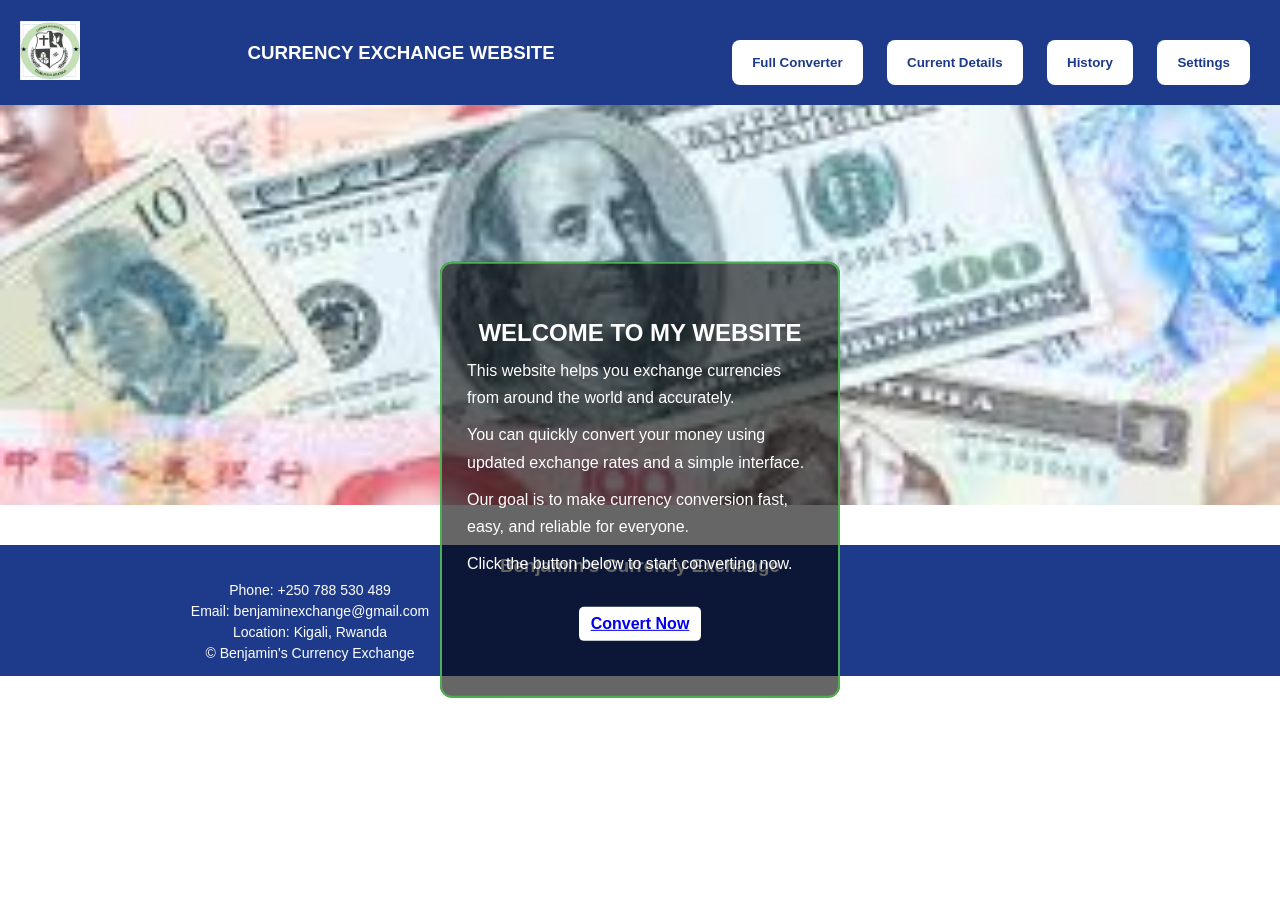
<file: CURRENCYAPP/index.html>
<!DOCTYPE HTML>
<html>
<head>
    <script src="js/script.js"></script>
    <title>BENJAMIN'S CURRENCY EXCHANGE WEBSITE</title>
    <link rel="stylesheet" href="css/style.css">
   
</head>
 
<body>
    
    <header class="header">
        <div class="logo">
        <img src="assets/Logo.png" control width="75" height="75">
        </div>
        <div class="tittle">
        <h3>CURRENCY EXCHANGE WEBSITE</h3>
        </div>
        <nav>
            
            <button><a href="converter.html">Full Converter</a></button>
            <button><a href="details.html">Current Details</a></button>
            <button><a href="history.html">History</a></button>
            <button><a href="settings.html">Settings</a></button>
        </nav>
    </header>
<div class="slider">
    <img class="slide active" src="assets/img1.jpg">
    <img class="slide" src="assets/img2.jpg">
    <img class="slide" src="assets/img3.jpg">

    </div>
<div class="container">
<fieldset class="intro-box">
    <h2>WELCOME TO MY WEBSITE</h2>

<p>This website helps you exchange currencies from around the world and accurately.</p>

<p>You can quickly convert your money using updated exchange rates and a simple interface.</p>

<p>Our goal is to make currency conversion fast, easy, and reliable for everyone.</p>
<p>Click the button below to start converting now.</p>

        <div class="cta">
    <button ><a href="converter.html">Convert Now</a></button>
        </div>
        </fieldset>
</div>
<footer class="footer">

    <h3> Benjamin's Currency Exchange</h3>

    <p> Phone: +250 788 530 489</p>
    <p>Email: benjaminexchange@gmail.com</p>
    <p> Location: Kigali, Rwanda</p>
    <p>&copy Benjamin's Currency Exchange</p>
</footer>
 <script src="js/script.js"></script>
</body>
</html>
</file>
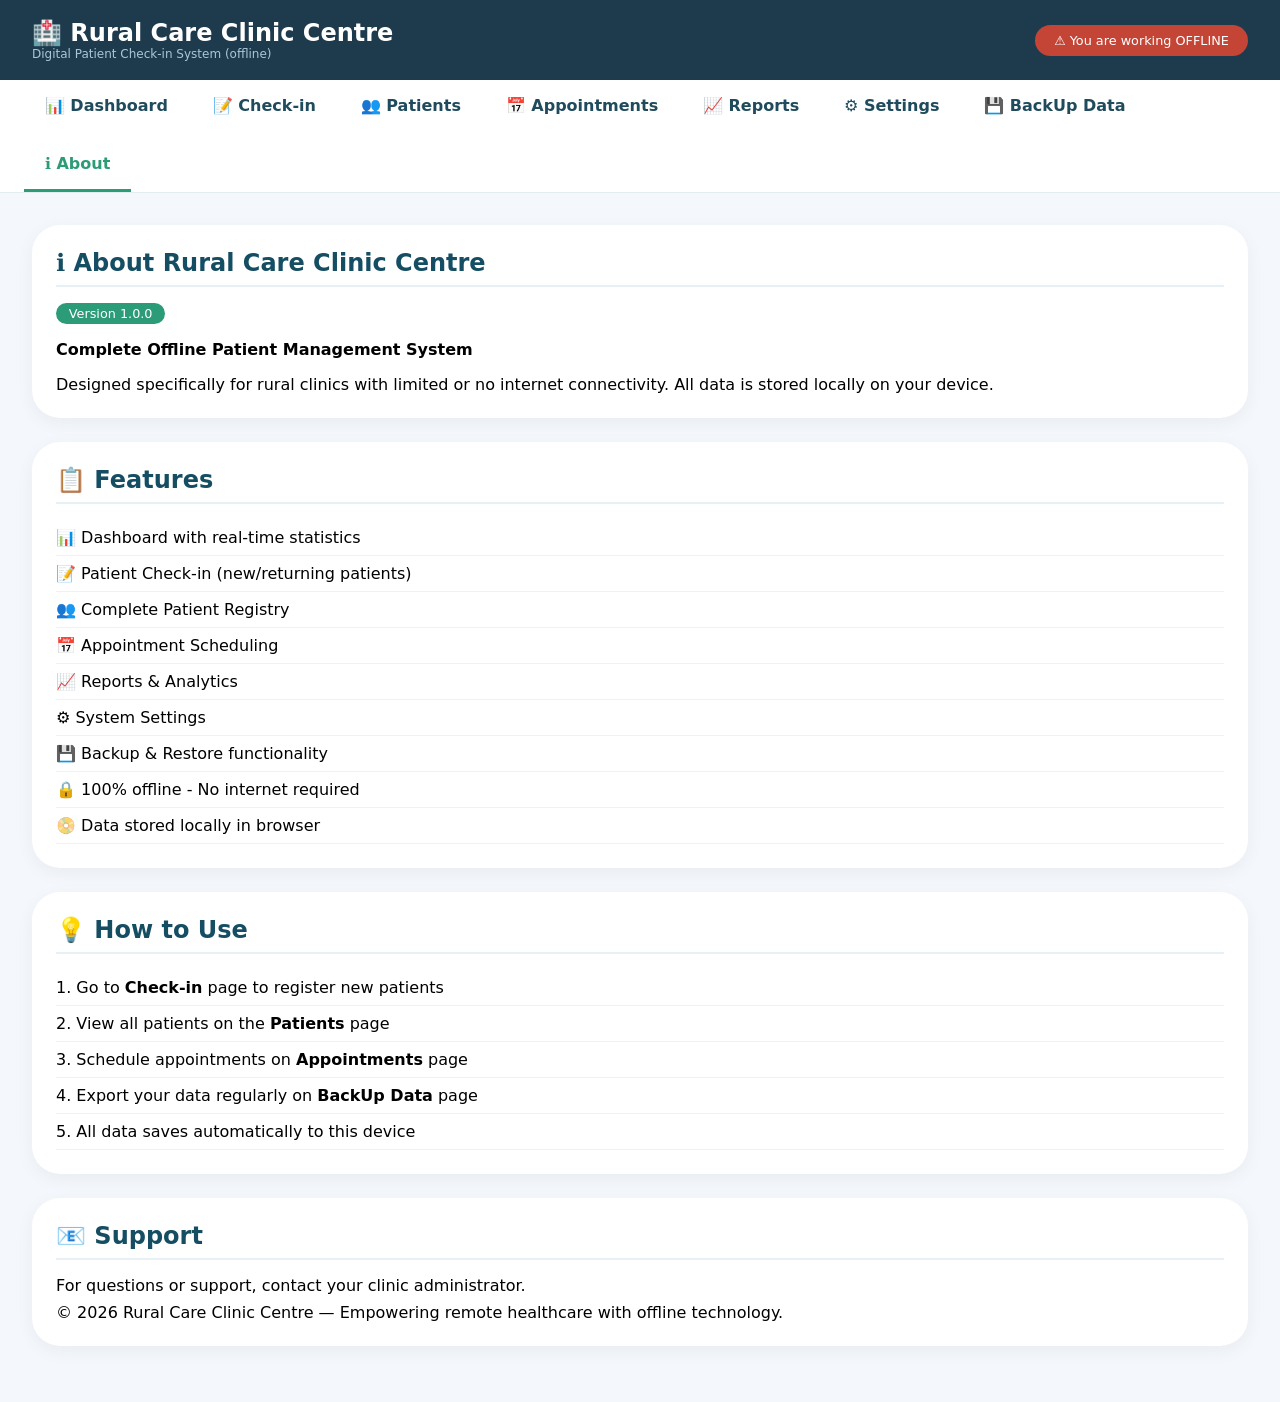
<file: CLINICWEB/about.html>
<!DOCTYPE html>
<html lang="en">
<head>
    <meta charset="UTF-8">
    <meta name="viewport" content="width=device-width, initial-scale=1.0">
    <title>About | Rural Care Clinic</title>
    <style>
        * { margin: 0; padding: 0; box-sizing: border-box; font-family: system-ui, sans-serif; }
        body { background: #d9e3e8; }
        .app { max-width: 1400px; margin: 0 auto; background: #f4f7fc; min-height: 100vh; }
        .header { background: #1e3a4d; padding: 1.2rem 2rem; display: flex; justify-content: space-between; align-items: center; flex-wrap: wrap; }
        .logo h1 { color: white; font-size: 1.5rem; }
        .logo p { color: #a8c8d8; font-size: 0.75rem; }
        .offline-badge { background: #c44536; color: white; padding: 0.5rem 1.2rem; border-radius: 50px; font-size: 0.8rem; }
        .nav-menu { background: white; padding: 0 1.5rem; display: flex; flex-wrap: wrap; gap: 0.2rem; border-bottom: 1px solid #e2edf2; }
        .nav-menu a { padding: 1rem 1.3rem; text-decoration: none; color: #1f4b5c; font-weight: 600; border-bottom: 3px solid transparent; }
        .nav-menu a.active { color: #2c9b77; border-bottom-color: #2c9b77; }
        .nav-menu a:hover { background: #eaf4f8; }
        .container { padding: 2rem; }
        .card { background: white; border-radius: 28px; padding: 1.5rem; margin-bottom: 1.5rem; box-shadow: 0 5px 18px rgba(0,0,0,0.05); }
        .card h2 { color: #154e63; margin-bottom: 1rem; padding-bottom: 0.5rem; border-bottom: 2px solid #e7f0f4; }
        .feature-list { list-style: none; padding-left: 0; }
        .feature-list li { padding: 0.5rem 0; border-bottom: 1px solid #ecf3f7; }
        .version { background: #2c9b77; color: white; display: inline-block; padding: 0.2rem 0.8rem; border-radius: 20px; font-size: 0.8rem; margin-bottom: 1rem; }
    </style>
</head>
<body>
<div class="app">
    <div class="header">
        <div class="logo"><h1>🏥 Rural Care Clinic Centre</h1><p>Digital Patient Check-in System (offline)</p></div>
        <div class="offline-badge">⚠️ You are working OFFLINE</div>
    </div>
    <div class="nav-menu">
        <a href="index.html">📊 Dashboard</a>
        <a href="checkin.html">📝 Check-in</a>
        <a href="patients.html">👥 Patients</a>
        <a href="appointments.html">📅 Appointments</a>
        <a href="reports.html">📈 Reports</a>
        <a href="settings.html">⚙️ Settings</a>
        <a href="backup.html">💾 BackUp Data</a>
        <a href="about.html" class="active">ℹ️ About</a>
    </div>
    <div class="container">
        <div class="card">
            <h2>ℹ️ About Rural Care Clinic Centre</h2>
            <div class="version">Version 1.0.0</div>
            <p><strong>Complete Offline Patient Management System</strong></p>
            <p style="margin-top: 1rem;">Designed specifically for rural clinics with limited or no internet connectivity. All data is stored locally on your device.</p>
        </div>
        <div class="card">
            <h2>📋 Features</h2>
            <ul class="feature-list">
                <li>📊 Dashboard with real-time statistics</li>
                <li>📝 Patient Check-in (new/returning patients)</li>
                <li>👥 Complete Patient Registry</li>
                <li>📅 Appointment Scheduling</li>
                <li>📈 Reports & Analytics</li>
                <li>⚙️ System Settings</li>
                <li>💾 Backup & Restore functionality</li>
                <li>🔒 100% offline - No internet required</li>
                <li>📀 Data stored locally in browser</li>
            </ul>
        </div>
        <div class="card">
            <h2>💡 How to Use</h2>
            <ul class="feature-list">
                <li>1. Go to <strong>Check-in</strong> page to register new patients</li>
                <li>2. View all patients on the <strong>Patients</strong> page</li>
                <li>3. Schedule appointments on <strong>Appointments</strong> page</li>
                <li>4. Export your data regularly on <strong>BackUp Data</strong> page</li>
                <li>5. All data saves automatically to this device</li>
            </ul>
        </div>
        <div class="card">
            <h2>📧 Support</h2>
            <p>For questions or support, contact your clinic administrator.</p>
            <p style="margin-top: 0.5rem;">© 2026 Rural Care Clinic Centre — Empowering remote healthcare with offline technology.</p>
        </div>
    </div>
</div>
</body>
</html>
</file>
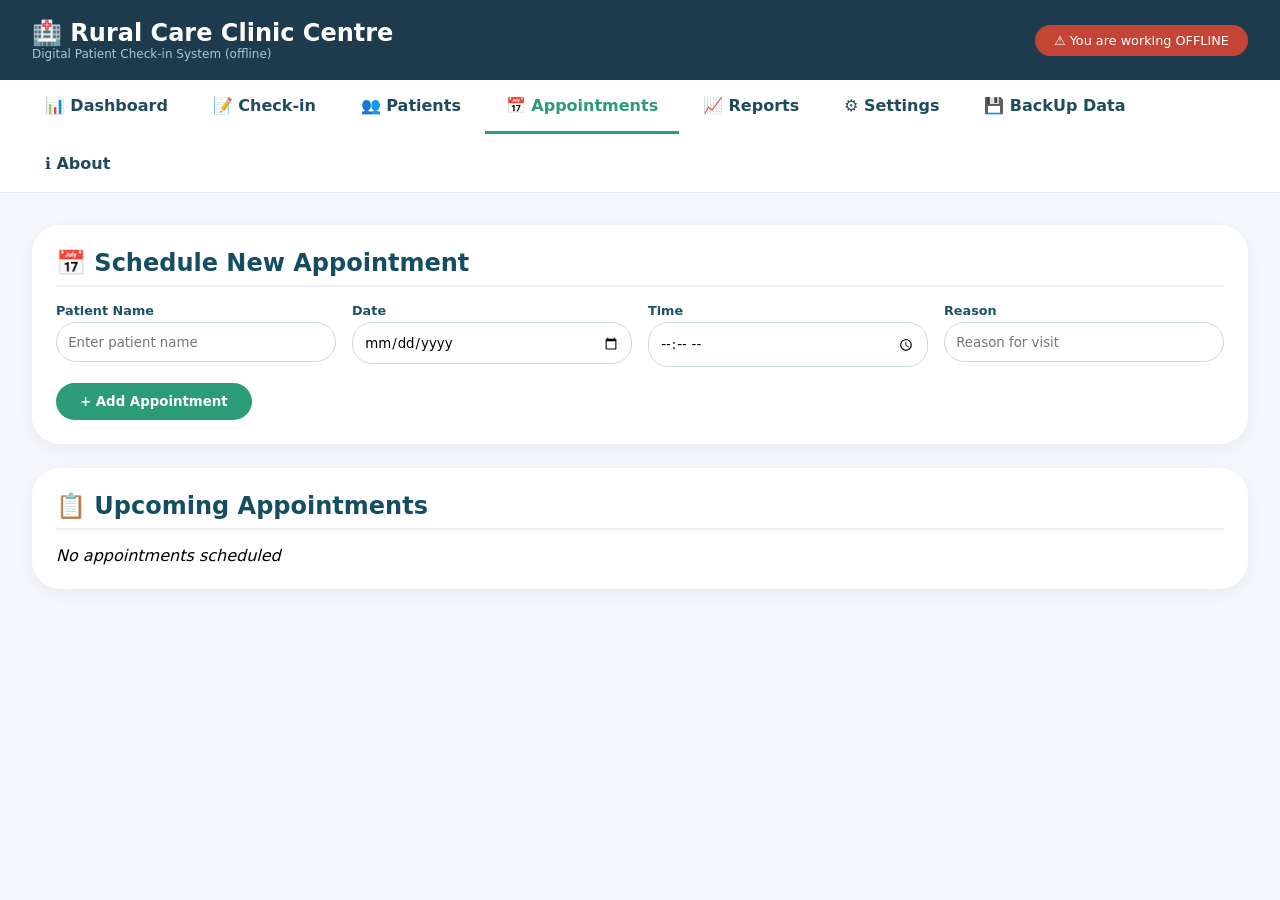
<file: CLINICWEB/appointments.html>
<!DOCTYPE html>
<html lang="en">
<head>
    <meta charset="UTF-8">
    <meta name="viewport" content="width=device-width, initial-scale=1.0">
    <title>Appointments | Rural Care Clinic</title>
    <style>
        * { margin: 0; padding: 0; box-sizing: border-box; font-family: system-ui, sans-serif; }
        body { background: #d9e3e8; }
        .app { max-width: 1400px; margin: 0 auto; background: #f4f7fc; min-height: 100vh; }
        .header { background: #1e3a4d; padding: 1.2rem 2rem; display: flex; justify-content: space-between; align-items: center; flex-wrap: wrap; }
        .logo h1 { color: white; font-size: 1.5rem; }
        .logo p { color: #a8c8d8; font-size: 0.75rem; }
        .offline-badge { background: #c44536; color: white; padding: 0.5rem 1.2rem; border-radius: 50px; font-size: 0.8rem; }
        .nav-menu { background: white; padding: 0 1.5rem; display: flex; flex-wrap: wrap; gap: 0.2rem; border-bottom: 1px solid #e2edf2; }
        .nav-menu a { padding: 1rem 1.3rem; text-decoration: none; color: #1f4b5c; font-weight: 600; border-bottom: 3px solid transparent; }
        .nav-menu a.active { color: #2c9b77; border-bottom-color: #2c9b77; }
        .nav-menu a:hover { background: #eaf4f8; }
        .container { padding: 2rem; }
        .card { background: white; border-radius: 28px; padding: 1.5rem; margin-bottom: 1.5rem; box-shadow: 0 5px 18px rgba(0,0,0,0.05); }
        .card h2 { color: #154e63; margin-bottom: 1rem; padding-bottom: 0.5rem; border-bottom: 2px solid #e7f0f4; }
        .form-grid { display: flex; flex-wrap: wrap; gap: 1rem; margin-bottom: 1rem; }
        .form-field { flex: 1; min-width: 150px; }
        label { font-weight: 600; color: #1f5168; display: block; margin-bottom: 0.3rem; font-size: 0.8rem; }
        input, select { width: 100%; padding: 0.7rem; border-radius: 20px; border: 1px solid #cbdbe0; }
        .btn { padding: 0.7rem 1.5rem; border-radius: 40px; border: none; font-weight: 600; cursor: pointer; }
        .btn-primary { background: #2c9b77; color: white; }
        .btn-danger { background: #c44536; color: white; }
        table { width: 100%; border-collapse: collapse; }
        th, td { padding: 0.8rem; text-align: left; border-bottom: 1px solid #ecf3f7; }
        th { background: #f2f8fc; }
        .toast { position: fixed; bottom: 20px; right: 20px; background: #1e3a4d; color: white; padding: 12px 24px; border-radius: 40px; display: none; }
    </style>
</head>
<body>
<div class="app">
    <div class="header">
        <div class="logo"><h1>🏥 Rural Care Clinic Centre</h1><p>Digital Patient Check-in System (offline)</p></div>
        <div class="offline-badge">⚠️ You are working OFFLINE</div>
    </div>
    <div class="nav-menu">
        <a href="index.html">📊 Dashboard</a>
        <a href="checkin.html">📝 Check-in</a>
        <a href="patients.html">👥 Patients</a>
        <a href="appointments.html" class="active">📅 Appointments</a>
        <a href="reports.html">📈 Reports</a>
        <a href="settings.html">⚙️ Settings</a>
        <a href="backup.html">💾 BackUp Data</a>
        <a href="about.html">ℹ️ About</a>
    </div>
    <div class="container">
        <div class="card">
            <h2>📅 Schedule New Appointment</h2>
            <div class="form-grid">
                <div class="form-field"><label>Patient Name</label><input type="text" id="appPatientName" placeholder="Enter patient name"></div>
                <div class="form-field"><label>Date</label><input type="date" id="appDate"></div>
                <div class="form-field"><label>Time</label><input type="time" id="appTime"></div>
                <div class="form-field"><label>Reason</label><input type="text" id="appReason" placeholder="Reason for visit"></div>
            </div>
            <button class="btn btn-primary" id="addAppBtn">+ Add Appointment</button>
        </div>
        <div class="card">
            <h2>📋 Upcoming Appointments</h2>
            <div id="appointmentsList">Loading...</div>
        </div>
    </div>
</div>
<div id="toast" class="toast"></div>

<script>
    const APPOINTMENTS_KEY = 'rural_appointments';
    let appointments = [];

    function loadData() {
        const stored = localStorage.getItem(APPOINTMENTS_KEY);
        if(stored) appointments = JSON.parse(stored);
        else appointments = [];
    }

    function saveData() { localStorage.setItem(APPOINTMENTS_KEY, JSON.stringify(appointments)); }

    function showToast(msg) {
        const toast = document.getElementById('toast');
        toast.textContent = msg;
        toast.style.display = 'block';
        setTimeout(() => toast.style.display = 'none', 2500);
    }

    function renderAppointments() {
        if(appointments.length === 0) {
            document.getElementById('appointmentsList').innerHTML = '<em>No appointments scheduled</em>';
            return;
        }
        let html = `<table><tr><th>Patient</th><th>Date</th><th>Time</th><th>Reason</th><th>Action</th></tr>`;
        appointments.forEach((a, index) => {
            html += `<tr>
                <td>${a.patientName}</td>
                <td>${a.date}</td>
                <td>${a.time}</td>
                <td>${a.reason}</td>
                <td><button class="btn" onclick="deleteApp(${index})">🗑️ Delete</button></td>
            </tr>`;
        });
        html += `</table>`;
        document.getElementById('appointmentsList').innerHTML = html;
    }

    window.deleteApp = function(index) {
        appointments.splice(index, 1);
        saveData();
        renderAppointments();
        showToast('Appointment deleted');
    };

    function addAppointment() {
        const patientName = document.getElementById('appPatientName').value.trim();
        const date = document.getElementById('appDate').value;
        const time = document.getElementById('appTime').value;
        const reason = document.getElementById('appReason').value;
        if(!patientName || !date) {
            showToast('Please enter patient name and date');
            return;
        }
        appointments.push({ patientName, date, time, reason });
        saveData();
        renderAppointments();
        document.getElementById('appPatientName').value = '';
        document.getElementById('appDate').value = '';
        document.getElementById('appTime').value = '';
        document.getElementById('appReason').value = '';
        showToast('Appointment added');
    }

    loadData();
    renderAppointments();
    document.getElementById('addAppBtn').onclick = addAppointment;
</script>
</body>
</html>
</file>
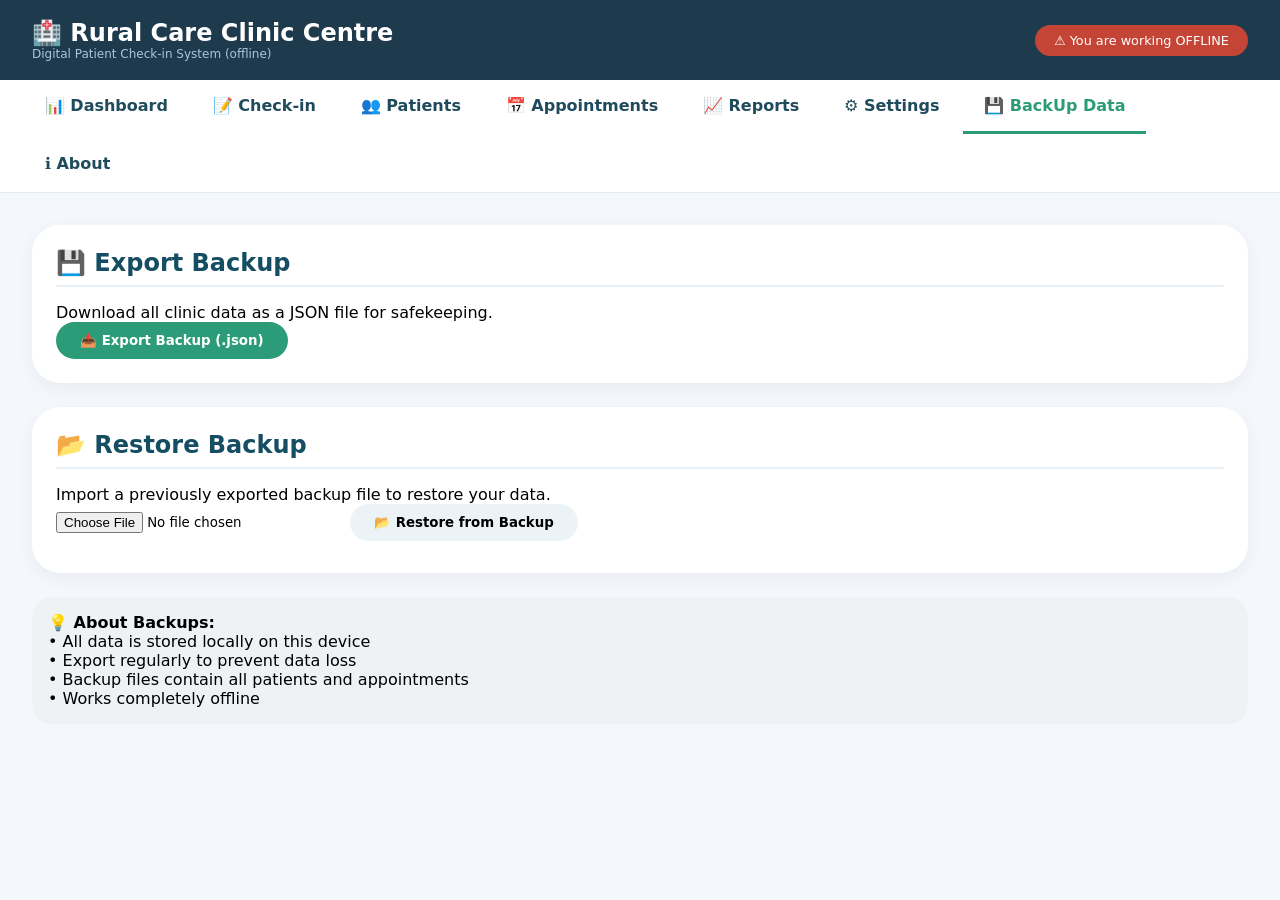
<file: CLINICWEB/backup.html>
<!DOCTYPE html>
<html lang="en">
<head>
    <meta charset="UTF-8">
    <meta name="viewport" content="width=device-width, initial-scale=1.0">
    <title>Backup | Rural Care Clinic</title>
    <style>
        * { margin: 0; padding: 0; box-sizing: border-box; font-family: system-ui, sans-serif; }
        body { background: #d9e3e8; }
        .app { max-width: 1400px; margin: 0 auto; background: #f4f7fc; min-height: 100vh; }
        .header { background: #1e3a4d; padding: 1.2rem 2rem; display: flex; justify-content: space-between; align-items: center; flex-wrap: wrap; }
        .logo h1 { color: white; font-size: 1.5rem; }
        .logo p { color: #a8c8d8; font-size: 0.75rem; }
        .offline-badge { background: #c44536; color: white; padding: 0.5rem 1.2rem; border-radius: 50px; font-size: 0.8rem; }
        .nav-menu { background: white; padding: 0 1.5rem; display: flex; flex-wrap: wrap; gap: 0.2rem; border-bottom: 1px solid #e2edf2; }
        .nav-menu a { padding: 1rem 1.3rem; text-decoration: none; color: #1f4b5c; font-weight: 600; border-bottom: 3px solid transparent; }
        .nav-menu a.active { color: #2c9b77; border-bottom-color: #2c9b77; }
        .nav-menu a:hover { background: #eaf4f8; }
        .container { padding: 2rem; }
        .card { background: white; border-radius: 28px; padding: 1.5rem; margin-bottom: 1.5rem; box-shadow: 0 5px 18px rgba(0,0,0,0.05); }
        .card h2 { color: #154e63; margin-bottom: 1rem; padding-bottom: 0.5rem; border-bottom: 2px solid #e7f0f4; }
        .btn { padding: 0.7rem 1.5rem; border-radius: 40px; border: none; font-weight: 600; cursor: pointer; }
        .btn-primary { background: #2c9b77; color: white; }
        .btn-secondary { background: #ecf3f7; }
        .info-box { background: #eef2f5; padding: 1rem; border-radius: 20px; margin-top: 1rem; }
        .toast { position: fixed; bottom: 20px; right: 20px; background: #1e3a4d; color: white; padding: 12px 24px; border-radius: 40px; display: none; }
    </style>
</head>
<body>
<div class="app">
    <div class="header">
        <div class="logo"><h1>🏥 Rural Care Clinic Centre</h1><p>Digital Patient Check-in System (offline)</p></div>
        <div class="offline-badge">⚠️ You are working OFFLINE</div>
    </div>
    <div class="nav-menu">
        <a href="index.html">📊 Dashboard</a>
        <a href="checkin.html">📝 Check-in</a>
        <a href="patients.html">👥 Patients</a>
        <a href="appointments.html">📅 Appointments</a>
        <a href="reports.html">📈 Reports</a>
        <a href="settings.html">⚙️ Settings</a>
        <a href="backup.html" class="active">💾 BackUp Data</a>
        <a href="about.html">ℹ️ About</a>
    </div>
    <div class="container">
        <div class="card">
            <h2>💾 Export Backup</h2>
            <p>Download all clinic data as a JSON file for safekeeping.</p>
            <button class="btn btn-primary" id="exportBtn">📥 Export Backup (.json)</button>
        </div>
        <div class="card">
            <h2>📂 Restore Backup</h2>
            <p>Import a previously exported backup file to restore your data.</p>
            <input type="file" id="importFile" accept=".json" style="margin-bottom: 1rem;">
            <button class="btn btn-secondary" id="importBtn">📂 Restore from Backup</button>
        </div>
        <div class="info-box">
            <strong>💡 About Backups:</strong><br>
            • All data is stored locally on this device<br>
            • Export regularly to prevent data loss<br>
            • Backup files contain all patients and appointments<br>
            • Works completely offline
        </div>
    </div>
</div>
<div id="toast" class="toast"></div>

<script>
    const STORAGE_KEY = 'rural_clinic_data';
    const APPOINTMENTS_KEY = 'rural_appointments';

    function showToast(msg) {
        const toast = document.getElementById('toast');
        toast.textContent = msg;
        toast.style.display = 'block';
        setTimeout(() => toast.style.display = 'none', 2500);
    }

    // Export
    document.getElementById('exportBtn').onclick = () => {
        const patients = localStorage.getItem(STORAGE_KEY) || '[]';
        const appointments = localStorage.getItem(APPOINTMENTS_KEY) || '[]';
        const backup = {
            exportDate: new Date().toISOString(),
            patients: JSON.parse(patients),
            appointments: JSON.parse(appointments)
        };
        const dataStr = JSON.stringify(backup, null, 2);
        const blob = new Blob([dataStr], { type: 'application/json' });
        const url = URL.createObjectURL(blob);
        const a = document.createElement('a');
        a.href = url;
        a.download = `clinic_backup_${new Date().toISOString().slice(0,19)}.json`;
        a.click();
        URL.revokeObjectURL(url);
        showToast('Backup exported successfully');
    };

    // Import
    document.getElementById('importBtn').onclick = () => {
        const fileInput = document.getElementById('importFile');
        if(!fileInput.files[0]) {
            showToast('Please select a backup file first');
            return;
        }
        const reader = new FileReader();
        reader.onload = (e) => {
            try {
                const backup = JSON.parse(e.target.result);
                if(backup.patients) localStorage.setItem(STORAGE_KEY, JSON.stringify(backup.patients));
                if(backup.appointments) localStorage.setItem(APPOINTMENTS_KEY, JSON.stringify(backup.appointments));
                showToast('Backup restored successfully!');
                setTimeout(() => { window.location.href = 'index.html'; }, 1500);
            } catch(err) {
                showToast('Invalid backup file');
            }
        };
        reader.readAsText(fileInput.files[0]);
    };
</script>
</body>
</html>
</file>
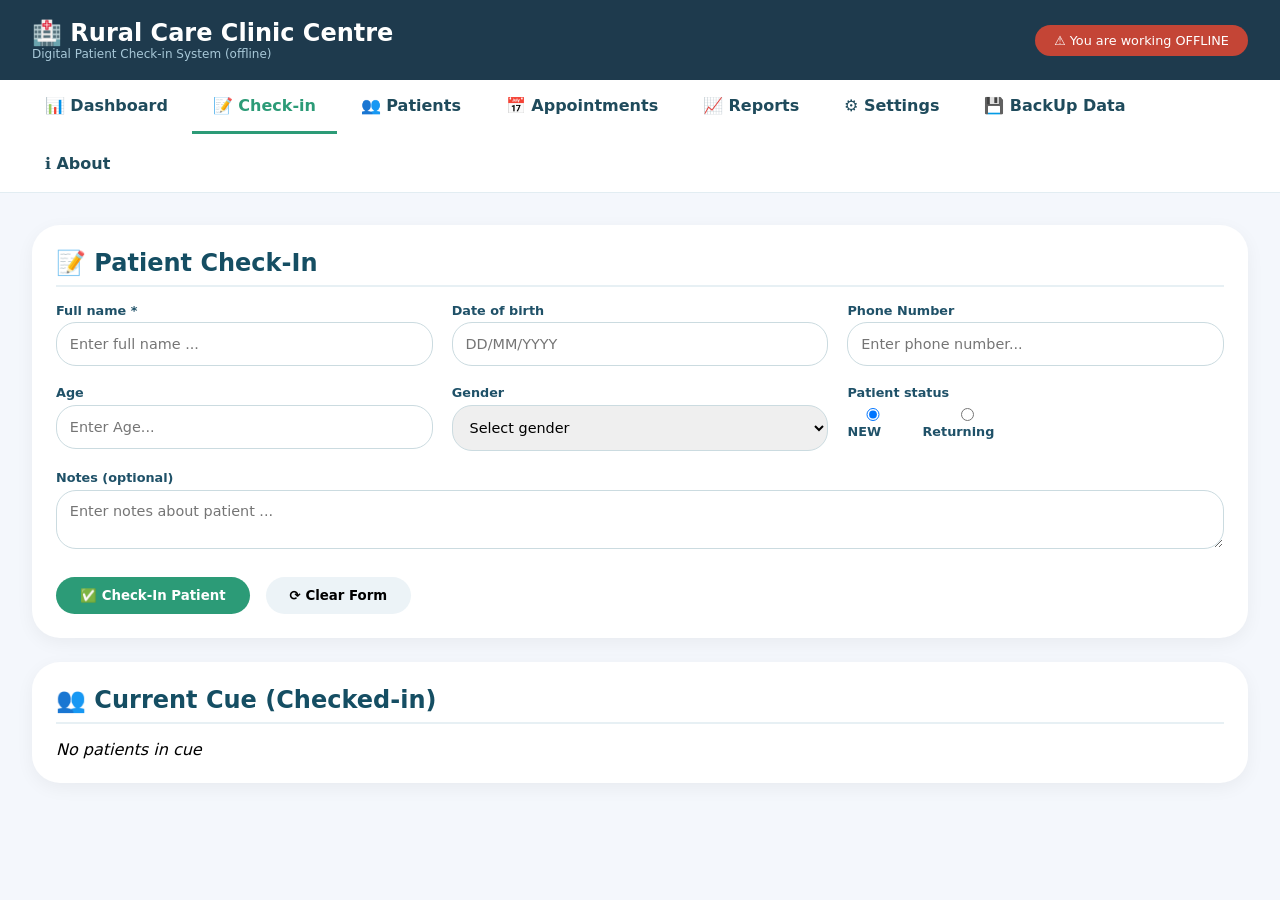
<file: CLINICWEB/checkin.html>
<!DOCTYPE html>
<html lang="en">
<head>
    <meta charset="UTF-8">
    <meta name="viewport" content="width=device-width, initial-scale=1.0">
    <title>Check-in | Rural Care Clinic</title>
    <style>
        * { margin: 0; padding: 0; box-sizing: border-box; font-family: system-ui, sans-serif; }
        body { background: #d9e3e8; }
        .app { max-width: 1400px; margin: 0 auto; background: #f4f7fc; min-height: 100vh; }
        .header { background: #1e3a4d; padding: 1.2rem 2rem; display: flex; justify-content: space-between; align-items: center; flex-wrap: wrap; }
        .logo h1 { color: white; font-size: 1.5rem; }
        .logo p { color: #a8c8d8; font-size: 0.75rem; }
        .offline-badge { background: #c44536; color: white; padding: 0.5rem 1.2rem; border-radius: 50px; font-size: 0.8rem; }
        .nav-menu { background: white; padding: 0 1.5rem; display: flex; flex-wrap: wrap; gap: 0.2rem; border-bottom: 1px solid #e2edf2; }
        .nav-menu a { padding: 1rem 1.3rem; text-decoration: none; color: #1f4b5c; font-weight: 600; transition: 0.2s; border-bottom: 3px solid transparent; }
        .nav-menu a.active { color: #2c9b77; border-bottom-color: #2c9b77; }
        .nav-menu a:hover { background: #eaf4f8; }
        .container { padding: 2rem; }
        .card { background: white; border-radius: 28px; padding: 1.5rem; margin-bottom: 1.5rem; box-shadow: 0 5px 18px rgba(0,0,0,0.05); }
        .card h2 { color: #154e63; margin-bottom: 1rem; padding-bottom: 0.5rem; border-bottom: 2px solid #e7f0f4; }
        .form-grid { display: flex; flex-wrap: wrap; gap: 1.2rem; margin-bottom: 1.2rem; }
        .form-field { flex: 1; min-width: 180px; }
        label { font-weight: 600; color: #1f5168; display: block; margin-bottom: 0.3rem; font-size: 0.8rem; }
        input, select, textarea { width: 100%; padding: 0.8rem; border-radius: 20px; border: 1px solid #cbdbe0; font-size: 0.9rem; }
        .radio-group { display: flex; gap: 1.5rem; align-items: center; margin-top: 0.5rem; }
        .btn { padding: 0.7rem 1.5rem; border-radius: 40px; border: none; font-weight: 600; cursor: pointer; }
        .btn-primary { background: #2c9b77; color: white; }
        .btn-secondary { background: #ecf3f7; }
        table { width: 100%; border-collapse: collapse; }
        th, td { padding: 0.8rem; text-align: left; border-bottom: 1px solid #ecf3f7; }
        th { background: #f2f8fc; }
        .toast { position: fixed; bottom: 20px; right: 20px; background: #1e3a4d; color: white; padding: 12px 24px; border-radius: 40px; display: none; }
    </style>
</head>
<body>
<div class="app">
    <div class="header">
        <div class="logo"><h1>🏥 Rural Care Clinic Centre</h1><p>Digital Patient Check-in System (offline)</p></div>
        <div class="offline-badge">⚠️ You are working OFFLINE</div>
    </div>
    <div class="nav-menu">
        <a href="index.html">📊 Dashboard</a>
        <a href="checkin.html" class="active">📝 Check-in</a>
        <a href="patients.html">👥 Patients</a>
        <a href="appointments.html">📅 Appointments</a>
        <a href="reports.html">📈 Reports</a>
        <a href="settings.html">⚙️ Settings</a>
        <a href="backup.html">💾 BackUp Data</a>
        <a href="about.html">ℹ️ About</a>
    </div>
    <div class="container">
        <div class="card">
            <h2>📝 Patient Check-In</h2>
            <div class="form-grid">
                <div class="form-field"><label>Full name *</label><input type="text" id="fullName" placeholder="Enter full name ..."></div>
                <div class="form-field"><label>Date of birth</label><input type="text" id="dob" placeholder="DD/MM/YYYY"></div>
                <div class="form-field"><label>Phone Number</label><input type="tel" id="phone" placeholder="Enter phone number..."></div>
            </div>
            <div class="form-grid">
                <div class="form-field"><label>Age</label><input type="number" id="age" placeholder="Enter Age..."></div>
                <div class="form-field"><label>Gender</label><select id="gender"><option value="">Select gender</option><option>Male</option><option>Female</option><option>Other</option></select></div>
                <div class="form-field"><label>Patient status</label><div class="radio-group"><label><input type="radio" name="status" value="NEW" checked> NEW</label><label><input type="radio" name="status" value="Returning"> Returning</label></div></div>
            </div>
            <div class="form-field"><label>Notes (optional)</label><textarea id="notes" rows="2" placeholder="Enter notes about patient ..."></textarea></div>
            <div style="display: flex; gap: 1rem; margin-top: 1.5rem;">
                <button class="btn btn-primary" id="checkinBtn">✅ Check-In Patient</button>
                <button class="btn btn-secondary" id="clearBtn">⟳ Clear Form</button>
            </div>
        </div>
        <div class="card">
            <h2>👥 Current Cue (Checked-in)</h2>
            <div id="cueList">Loading...</div>
        </div>
    </div>
</div>
<div id="toast" class="toast"></div>

<script>
    const STORAGE_KEY = 'rural_clinic_data';
    let patients = [];

    function loadData() {
        const stored = localStorage.getItem(STORAGE_KEY);
        if(stored) patients = JSON.parse(stored);
        else patients = [];
    }

    function saveData() { localStorage.setItem(STORAGE_KEY, JSON.stringify(patients)); }

    function showToast(msg) {
        const toast = document.getElementById('toast');
        toast.textContent = msg;
        toast.style.display = 'block';
        setTimeout(() => toast.style.display = 'none', 2500);
    }

    function renderCue() {
        const cue = patients.filter(p => p.checkedIn === true);
        if(cue.length === 0) {
            document.getElementById('cueList').innerHTML = '<em>No patients in cue</em>';
            return;
        }
        let html = `<table><tr><th>Name</th><th>Phone</th><th>Status</th><th>Check-in time</th></tr>`;
        cue.forEach(p => {
            html += `<tr><td>${p.name}</td><td>${p.phone}</td><td>${p.status}</td><td>${p.checkinTime}</td></tr>`;
        });
        html += `</table>`;
        document.getElementById('cueList').innerHTML = html;
    }

    function checkIn() {
        const name = document.getElementById('fullName').value.trim();
        if(!name) { showToast('Please enter patient name'); return; }
        const newPatient = {
            id: Date.now().toString(),
            name: name,
            dob: document.getElementById('dob').value,
            phone: document.getElementById('phone').value,
            age: document.getElementById('age').value,
            gender: document.getElementById('gender').value,
            status: document.querySelector('input[name="status"]:checked').value,
            notes: document.getElementById('notes').value,
            checkedIn: true,
            checkinTime: new Date().toLocaleString()
        };
        patients.unshift(newPatient);
        saveData();
        showToast(`✅ ${name} checked-in successfully`);
        document.getElementById('fullName').value = '';
        document.getElementById('dob').value = '';
        document.getElementById('phone').value = '';
        document.getElementById('age').value = '';
        document.getElementById('gender').value = '';
        document.getElementById('notes').value = '';
        renderCue();
    }

    loadData();
    renderCue();
    document.getElementById('checkinBtn').onclick = checkIn;
    document.getElementById('clearBtn').onclick = () => {
        document.getElementById('fullName').value = '';
        document.getElementById('dob').value = '';
        document.getElementById('phone').value = '';
        document.getElementById('age').value = '';
        document.getElementById('gender').value = '';
        document.getElementById('notes').value = '';
        showToast('Form cleared');
    };
</script>
</body>
</html>
</file>
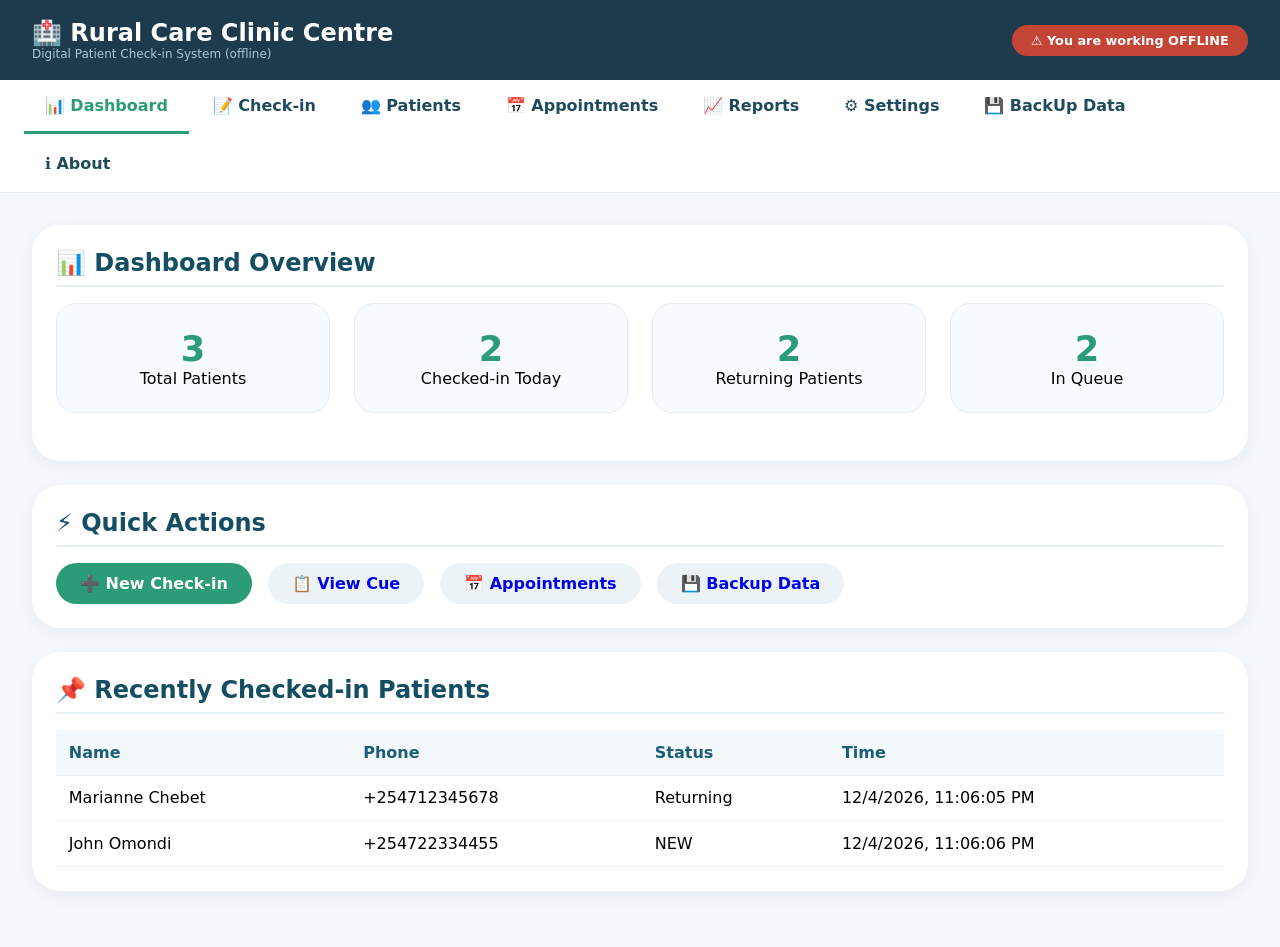
<file: CLINICWEB/dashboard.html>
<!DOCTYPE html>
<html lang="en">
<head>
    <meta charset="UTF-8">
    <meta name="viewport" content="width=device-width, initial-scale=1.0">
    <title>Dashboard | Rural Care Clinic</title>
    <style>
        * {
            margin: 0;
            padding: 0;
            box-sizing: border-box;
            font-family: system-ui, 'Segoe UI', Roboto, sans-serif;
        }
        body {
            background: #d9e3e8;
            min-height: 100vh;
        }
        .app {
            max-width: 1400px;
            margin: 0 auto;
            background: #f4f7fc;
            min-height: 100vh;
        }
        .header {
            background: #1e3a4d;
            padding: 1.2rem 2rem;
            display: flex;
            justify-content: space-between;
            align-items: center;
            flex-wrap: wrap;
        }
        .logo h1 { color: white; font-size: 1.5rem; }
        .logo p { color: #a8c8d8; font-size: 0.75rem; }
        .offline-badge {
            background: #c44536;
            color: white;
            padding: 0.5rem 1.2rem;
            border-radius: 50px;
            font-size: 0.8rem;
            font-weight: bold;
        }
        .nav-menu {
            background: white;
            padding: 0 1.5rem;
            display: flex;
            flex-wrap: wrap;
            gap: 0.2rem;
            border-bottom: 1px solid #e2edf2;
        }
        .nav-menu a {
            padding: 1rem 1.3rem;
            text-decoration: none;
            color: #1f4b5c;
            font-weight: 600;
            transition: 0.2s;
            border-bottom: 3px solid transparent;
        }
        .nav-menu a.active {
            color: #2c9b77;
            border-bottom-color: #2c9b77;
        }
        .nav-menu a:hover { background: #eaf4f8; }
        .container { padding: 2rem; }
        .card {
            background: white;
            border-radius: 28px;
            padding: 1.5rem;
            margin-bottom: 1.5rem;
            box-shadow: 0 5px 18px rgba(0,0,0,0.05);
        }
        .card h2 {
            color: #154e63;
            margin-bottom: 1rem;
            padding-bottom: 0.5rem;
            border-bottom: 2px solid #e7f0f4;
        }
        .stats-grid {
            display: flex;
            flex-wrap: wrap;
            gap: 1.5rem;
            margin-bottom: 1.5rem;
        }
        .stat-box {
            background: #f8fbfd;
            flex: 1;
            min-width: 150px;
            padding: 1.5rem;
            text-align: center;
            border-radius: 20px;
            border: 1px solid #e6edf2;
        }
        .stat-number {
            font-size: 2.2rem;
            font-weight: 700;
            color: #2c9b77;
        }
        .quick-actions {
            display: flex;
            flex-wrap: wrap;
            gap: 1rem;
            margin-top: 1rem;
        }
        .btn {
            padding: 0.7rem 1.5rem;
            border-radius: 40px;
            border: none;
            font-weight: 600;
            cursor: pointer;
            background: #ecf3f7;
            text-decoration: none;
            display: inline-block;
        }
        .btn-primary {
            background: #2c9b77;
            color: white;
        }
        table {
            width: 100%;
            border-collapse: collapse;
        }
        th, td {
            padding: 0.8rem;
            text-align: left;
            border-bottom: 1px solid #ecf3f7;
        }
        th { background: #f2f8fc; color: #1a5d74; }
        .toast {
            position: fixed;
            bottom: 20px;
            right: 20px;
            background: #1e3a4d;
            color: white;
            padding: 12px 24px;
            border-radius: 40px;
            display: none;
        }
    </style>
</head>
<body>
<div class="app">
    <div class="header">
        <div class="logo">
            <h1>🏥 Rural Care Clinic Centre</h1>
            <p>Digital Patient Check-in System (offline)</p>
        </div>
        <div class="offline-badge">⚠️ You are working OFFLINE</div>
    </div>
    <div class="nav-menu">
        <a href="index.html" class="active">📊 Dashboard</a>
        <a href="checkin.html">📝 Check-in</a>
        <a href="patients.html">👥 Patients</a>
        <a href="appointments.html">📅 Appointments</a>
        <a href="reports.html">📈 Reports</a>
        <a href="settings.html">⚙️ Settings</a>
        <a href="backup.html">💾 BackUp Data</a>
        <a href="about.html">ℹ️ About</a>
    </div>
    <div class="container">
        <div class="card">
            <h2>📊 Dashboard Overview</h2>
            <div class="stats-grid" id="statsGrid"></div>
        </div>
        <div class="card">
            <h2>⚡ Quick Actions</h2>
            <div class="quick-actions">
                <a href="checkin.html" class="btn btn-primary">➕ New Check-in</a>
                <a href="checkin.html" class="btn">📋 View Cue</a>
                <a href="appointments.html" class="btn">📅 Appointments</a>
                <a href="backup.html" class="btn">💾 Backup Data</a>
            </div>
        </div>
        <div class="card">
            <h2>📌 Recently Checked-in Patients</h2>
            <div id="recentList">Loading...</div>
        </div>
    </div>
</div>
<div id="toast" class="toast"></div>

<script>
    const STORAGE_KEY = 'rural_clinic_data';
    let patients = [];

    function loadData() {
        const stored = localStorage.getItem(STORAGE_KEY);
        if(stored) {
            patients = JSON.parse(stored);
        } else {
            patients = [
                { id: '1', name: 'Marianne Chebet', age: 36, gender: 'Female', phone: '+254712345678', status: 'Returning', checkedIn: true, checkinTime: new Date().toLocaleString() },
                { id: '2', name: 'John Omondi', age: 31, gender: 'Male', phone: '+254722334455', status: 'NEW', checkedIn: true, checkinTime: new Date().toLocaleString() },
                { id: '3', name: 'Grace Njoroge', age: 58, gender: 'Female', phone: '+254733556677', status: 'Returning', checkedIn: false, checkinTime: null }
            ];
            saveData();
        }
    }

    function saveData() {
        localStorage.setItem(STORAGE_KEY, JSON.stringify(patients));
    }

    function renderDashboard() {
        const checkedIn = patients.filter(p => p.checkedIn === true).length;
        const total = patients.length;
        const returning = patients.filter(p => p.status === 'Returning').length;
        
        document.getElementById('statsGrid').innerHTML = `
            <div class="stat-box"><div class="stat-number">${total}</div><div>Total Patients</div></div>
            <div class="stat-box"><div class="stat-number">${checkedIn}</div><div>Checked-in Today</div></div>
            <div class="stat-box"><div class="stat-number">${returning}</div><div>Returning Patients</div></div>
            <div class="stat-box"><div class="stat-number">${patients.filter(p => p.checkedIn).length}</div><div>In Queue</div></div>
        `;
        
        const recent = patients.filter(p => p.checkedIn).slice(0,5);
        if(recent.length === 0) {
            document.getElementById('recentList').innerHTML = '<em>No recent check-ins</em>';
        } else {
            let html = `<table><tr><th>Name</th><th>Phone</th><th>Status</th><th>Time</th></tr>`;
            recent.forEach(p => {
                html += `<tr><td>${p.name}</td><td>${p.phone}</td><td>${p.status}</td><td>${p.checkinTime || '—'}</td></tr>`;
            });
            html += `</table>`;
            document.getElementById('recentList').innerHTML = html;
        }
    }

    loadData();
    renderDashboard();
</script>
</body>
</html>
</file>
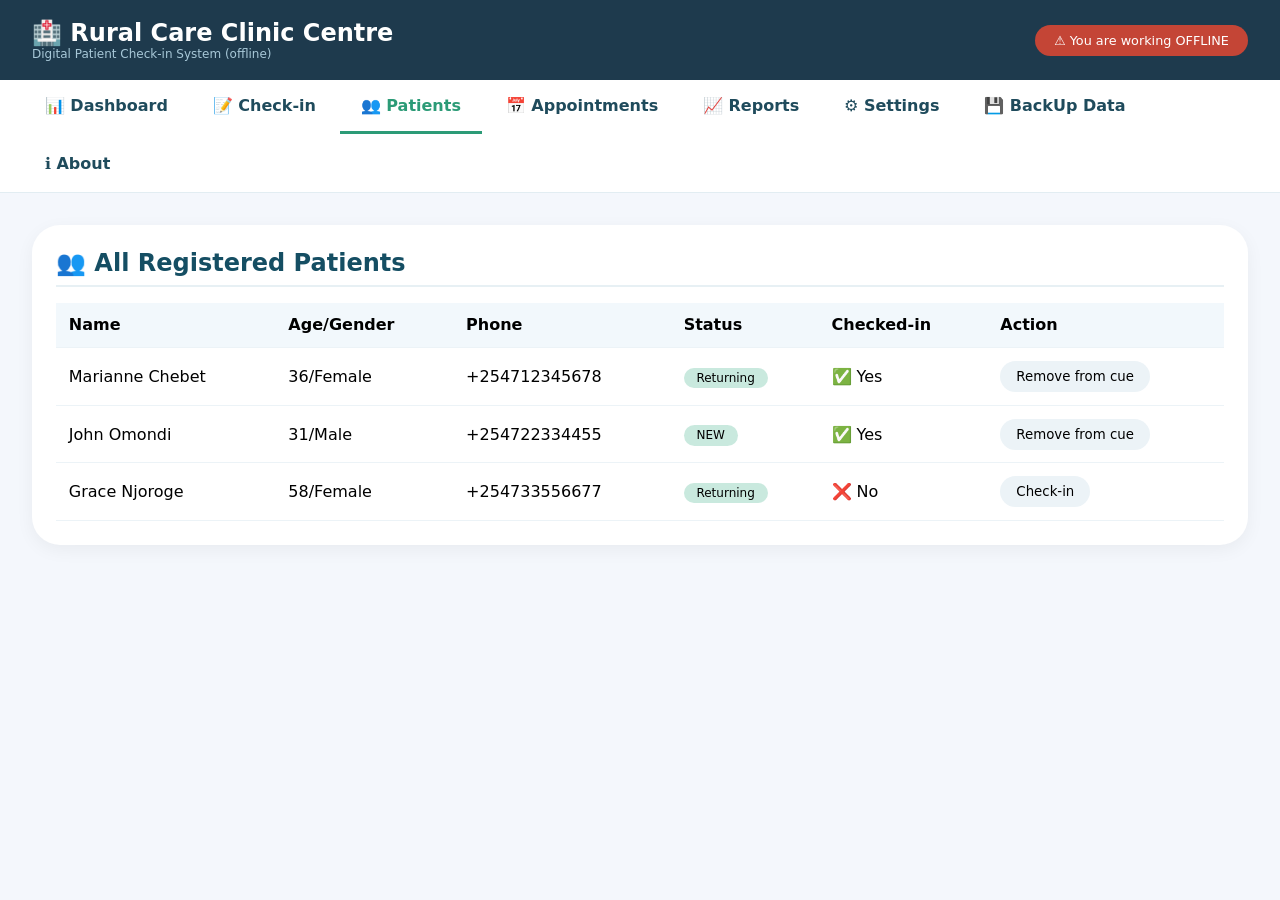
<file: CLINICWEB/patients.html>
<!DOCTYPE html>
<html lang="en">
<head>
    <meta charset="UTF-8">
    <meta name="viewport" content="width=device-width, initial-scale=1.0">
    <title>Patients | Rural Care Clinic</title>
    <style>
        * { margin: 0; padding: 0; box-sizing: border-box; font-family: system-ui, sans-serif; }
        body { background: #d9e3e8; }
        .app { max-width: 1400px; margin: 0 auto; background: #f4f7fc; min-height: 100vh; }
        .header { background: #1e3a4d; padding: 1.2rem 2rem; display: flex; justify-content: space-between; align-items: center; flex-wrap: wrap; }
        .logo h1 { color: white; font-size: 1.5rem; }
        .logo p { color: #a8c8d8; font-size: 0.75rem; }
        .offline-badge { background: #c44536; color: white; padding: 0.5rem 1.2rem; border-radius: 50px; font-size: 0.8rem; }
        .nav-menu { background: white; padding: 0 1.5rem; display: flex; flex-wrap: wrap; gap: 0.2rem; border-bottom: 1px solid #e2edf2; }
        .nav-menu a { padding: 1rem 1.3rem; text-decoration: none; color: #1f4b5c; font-weight: 600; border-bottom: 3px solid transparent; }
        .nav-menu a.active { color: #2c9b77; border-bottom-color: #2c9b77; }
        .nav-menu a:hover { background: #eaf4f8; }
        .container { padding: 2rem; }
        .card { background: white; border-radius: 28px; padding: 1.5rem; box-shadow: 0 5px 18px rgba(0,0,0,0.05); }
        .card h2 { color: #154e63; margin-bottom: 1rem; padding-bottom: 0.5rem; border-bottom: 2px solid #e7f0f4; }
        table { width: 100%; border-collapse: collapse; }
        th, td { padding: 0.8rem; text-align: left; border-bottom: 1px solid #ecf3f7; }
        th { background: #f2f8fc; }
        .btn { padding: 0.5rem 1rem; border-radius: 20px; border: none; cursor: pointer; background: #ecf3f7; }
        .btn-small { background: #2c9b77; color: white; }
        .status-badge { background: #c9e9de; padding: 0.2rem 0.8rem; border-radius: 20px; font-size: 0.75rem; }
        .toast { position: fixed; bottom: 20px; right: 20px; background: #1e3a4d; color: white; padding: 12px 24px; border-radius: 40px; display: none; }
    </style>
</head>
<body>
<div class="app">
    <div class="header">
        <div class="logo"><h1>🏥 Rural Care Clinic Centre</h1><p>Digital Patient Check-in System (offline)</p></div>
        <div class="offline-badge">⚠️ You are working OFFLINE</div>
    </div>
    <div class="nav-menu">
        <a href="index.html">📊 Dashboard</a>
        <a href="checkin.html">📝 Check-in</a>
        <a href="patients.html" class="active">👥 Patients</a>
        <a href="appointments.html">📅 Appointments</a>
        <a href="reports.html">📈 Reports</a>
        <a href="settings.html">⚙️ Settings</a>
        <a href="backup.html">💾 BackUp Data</a>
        <a href="about.html">ℹ️ About</a>
    </div>
    <div class="container">
        <div class="card">
            <h2>👥 All Registered Patients</h2>
            <div id="patientsList">Loading...</div>
        </div>
    </div>
</div>
<div id="toast" class="toast"></div>

<script>
    const STORAGE_KEY = 'rural_clinic_data';
    let patients = [];

    function loadData() {
        const stored = localStorage.getItem(STORAGE_KEY);
        if(stored) patients = JSON.parse(stored);
        else patients = [];
    }

    function saveData() { localStorage.setItem(STORAGE_KEY, JSON.stringify(patients)); }

    function showToast(msg) {
        const toast = document.getElementById('toast');
        toast.textContent = msg;
        toast.style.display = 'block';
        setTimeout(() => toast.style.display = 'none', 2500);
    }

    function renderPatients() {
        if(patients.length === 0) {
            document.getElementById('patientsList').innerHTML = '<em>No patients registered. Go to Check-in page.</em>';
            return;
        }
        let html = `<table><tr><th>Name</th><th>Age/Gender</th><th>Phone</th><th>Status</th><th>Checked-in</th><th>Action</th></tr>`;
        patients.forEach(p => {
            html += `<tr>
                <td>${p.name}</td>
                <td>${p.age || '?'}/${p.gender || '—'}</td>
                <td>${p.phone || '—'}</td>
                <td><span class="status-badge">${p.status}</span></td>
                <td>${p.checkedIn ? '✅ Yes' : '❌ No'}</td>
                <td><button class="btn" onclick="toggleCheckin('${p.id}')">${p.checkedIn ? 'Remove from cue' : 'Check-in'}</button></td>
            </tr>`;
        });
        html += `</table>`;
        document.getElementById('patientsList').innerHTML = html;
    }

    window.toggleCheckin = function(id) {
        const patient = patients.find(p => p.id === id);
        if(patient) {
            patient.checkedIn = !patient.checkedIn;
            if(patient.checkedIn) patient.checkinTime = new Date().toLocaleString();
            else patient.checkinTime = null;
            saveData();
            renderPatients();
            showToast(`${patient.name} updated`);
        }
    };

    loadData();
    renderPatients();
</script>
</body>
</html>
</file>
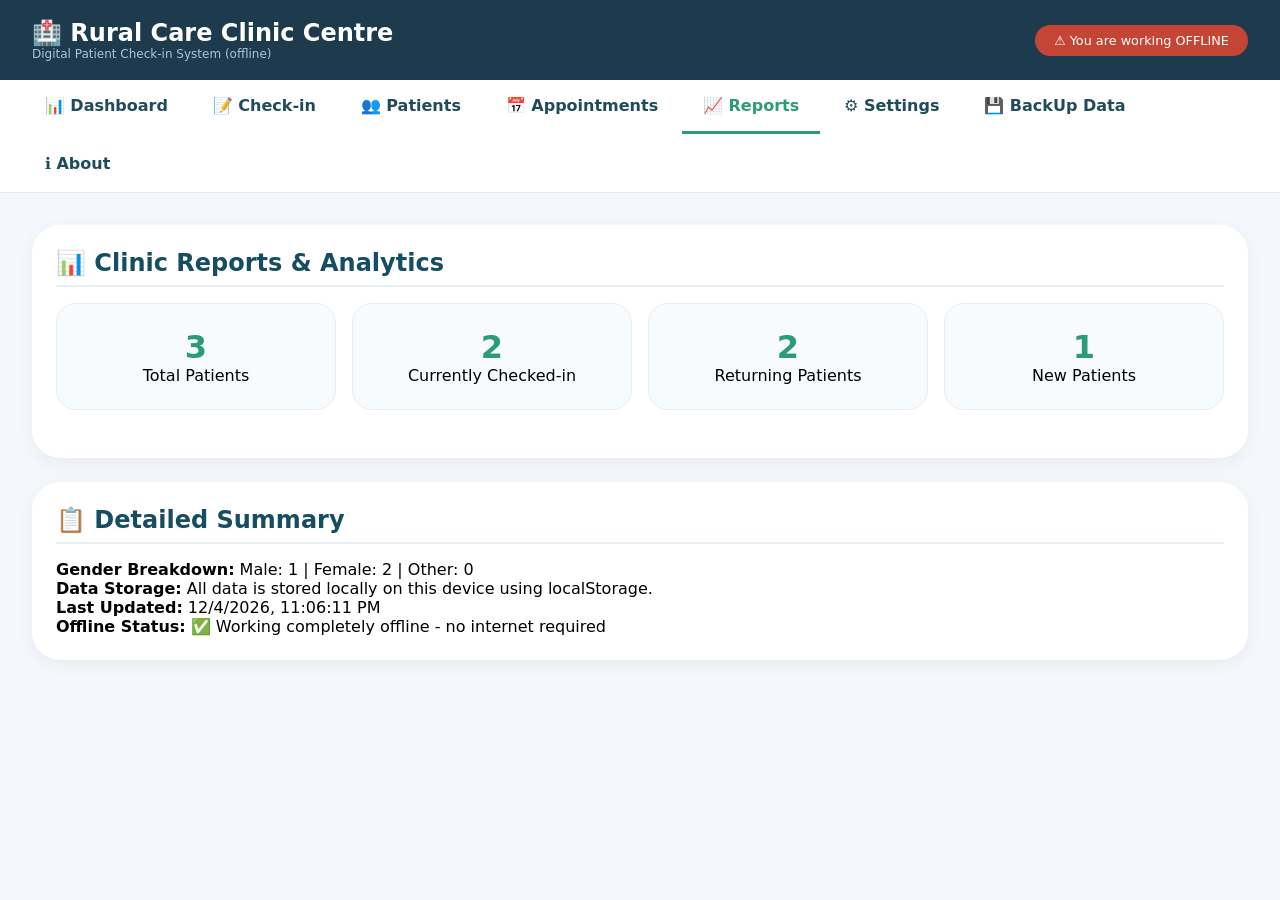
<file: CLINICWEB/reports.html>
<!DOCTYPE html>
<html lang="en">
<head>
    <meta charset="UTF-8">
    <meta name="viewport" content="width=device-width, initial-scale=1.0">
    <title>Reports | Rural Care Clinic</title>
    <style>
        * { margin: 0; padding: 0; box-sizing: border-box; font-family: system-ui, sans-serif; }
        body { background: #d9e3e8; }
        .app { max-width: 1400px; margin: 0 auto; background: #f4f7fc; min-height: 100vh; }
        .header { background: #1e3a4d; padding: 1.2rem 2rem; display: flex; justify-content: space-between; align-items: center; flex-wrap: wrap; }
        .logo h1 { color: white; font-size: 1.5rem; }
        .logo p { color: #a8c8d8; font-size: 0.75rem; }
        .offline-badge { background: #c44536; color: white; padding: 0.5rem 1.2rem; border-radius: 50px; font-size: 0.8rem; }
        .nav-menu { background: white; padding: 0 1.5rem; display: flex; flex-wrap: wrap; gap: 0.2rem; border-bottom: 1px solid #e2edf2; }
        .nav-menu a { padding: 1rem 1.3rem; text-decoration: none; color: #1f4b5c; font-weight: 600; border-bottom: 3px solid transparent; }
        .nav-menu a.active { color: #2c9b77; border-bottom-color: #2c9b77; }
        .nav-menu a:hover { background: #eaf4f8; }
        .container { padding: 2rem; }
        .card { background: white; border-radius: 28px; padding: 1.5rem; margin-bottom: 1.5rem; box-shadow: 0 5px 18px rgba(0,0,0,0.05); }
        .card h2 { color: #154e63; margin-bottom: 1rem; padding-bottom: 0.5rem; border-bottom: 2px solid #e7f0f4; }
        .stats-grid { display: flex; flex-wrap: wrap; gap: 1rem; margin-bottom: 1.5rem; }
        .stat-box { background: #f8fbfd; flex: 1; min-width: 150px; padding: 1.5rem; text-align: center; border-radius: 20px; border: 1px solid #e6edf2; }
        .stat-number { font-size: 2rem; font-weight: 700; color: #2c9b77; }
    </style>
</head>
<body>
<div class="app">
    <div class="header">
        <div class="logo"><h1>🏥 Rural Care Clinic Centre</h1><p>Digital Patient Check-in System (offline)</p></div>
        <div class="offline-badge">⚠️ You are working OFFLINE</div>
    </div>
    <div class="nav-menu">
        <a href="index.html">📊 Dashboard</a>
        <a href="checkin.html">📝 Check-in</a>
        <a href="patients.html">👥 Patients</a>
        <a href="appointments.html">📅 Appointments</a>
        <a href="reports.html" class="active">📈 Reports</a>
        <a href="settings.html">⚙️ Settings</a>
        <a href="backup.html">💾 BackUp Data</a>
        <a href="about.html">ℹ️ About</a>
    </div>
    <div class="container">
        <div class="card">
            <h2>📊 Clinic Reports & Analytics</h2>
            <div class="stats-grid" id="reportStats"></div>
        </div>
        <div class="card">
            <h2>📋 Detailed Summary</h2>
            <div id="detailedReport"></div>
        </div>
    </div>
</div>

<script>
    const STORAGE_KEY = 'rural_clinic_data';
    let patients = [];

    function loadData() {
        const stored = localStorage.getItem(STORAGE_KEY);
        if(stored) patients = JSON.parse(stored);
        else patients = [];
    }

    function renderReports() {
        const total = patients.length;
        const checkedIn = patients.filter(p => p.checkedIn).length;
        const returning = patients.filter(p => p.status === 'Returning').length;
        const newPatients = patients.filter(p => p.status === 'NEW').length;
        const male = patients.filter(p => p.gender === 'Male').length;
        const female = patients.filter(p => p.gender === 'Female').length;
        
        document.getElementById('reportStats').innerHTML = `
            <div class="stat-box"><div class="stat-number">${total}</div><div>Total Patients</div></div>
            <div class="stat-box"><div class="stat-number">${checkedIn}</div><div>Currently Checked-in</div></div>
            <div class="stat-box"><div class="stat-number">${returning}</div><div>Returning Patients</div></div>
            <div class="stat-box"><div class="stat-number">${newPatients}</div><div>New Patients</div></div>
        `;
        
        document.getElementById('detailedReport').innerHTML = `
            <p><strong>Gender Breakdown:</strong> Male: ${male} | Female: ${female} | Other: ${patients.length - male - female}</p>
            <p><strong>Data Storage:</strong> All data is stored locally on this device using localStorage.</p>
            <p><strong>Last Updated:</strong> ${new Date().toLocaleString()}</p>
            <p><strong>Offline Status:</strong> ✅ Working completely offline - no internet required</p>
        `;
    }

    loadData();
    renderReports();
</script>
</body>
</html>
</file>
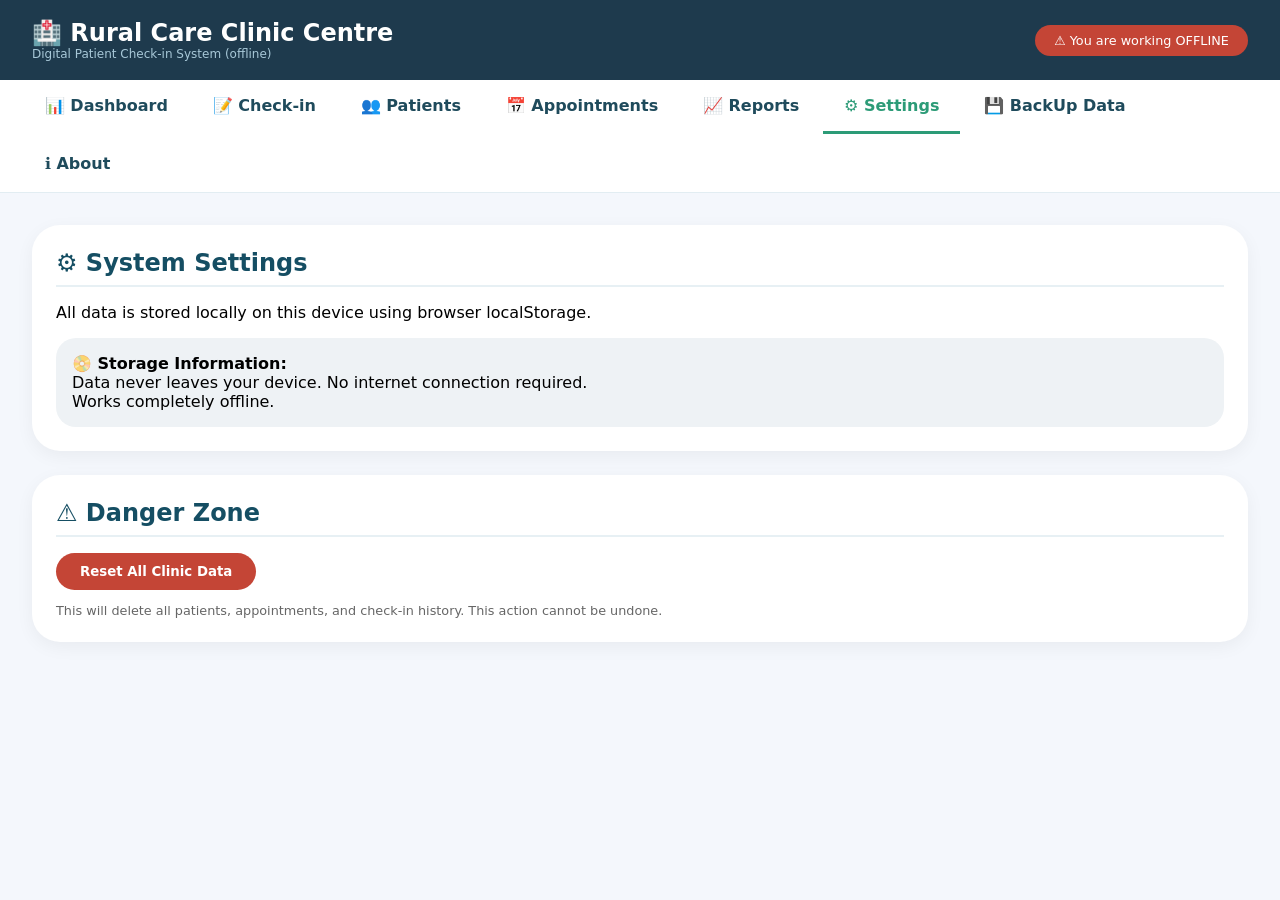
<file: CLINICWEB/settings.html>
<!DOCTYPE html>
<html lang="en">
<head>
    <meta charset="UTF-8">
    <meta name="viewport" content="width=device-width, initial-scale=1.0">
    <title>Settings | Rural Care Clinic</title>
    <style>
        * { margin: 0; padding: 0; box-sizing: border-box; font-family: system-ui, sans-serif; }
        body { background: #d9e3e8; }
        .app { max-width: 1400px; margin: 0 auto; background: #f4f7fc; min-height: 100vh; }
        .header { background: #1e3a4d; padding: 1.2rem 2rem; display: flex; justify-content: space-between; align-items: center; flex-wrap: wrap; }
        .logo h1 { color: white; font-size: 1.5rem; }
        .logo p { color: #a8c8d8; font-size: 0.75rem; }
        .offline-badge { background: #c44536; color: white; padding: 0.5rem 1.2rem; border-radius: 50px; font-size: 0.8rem; }
        .nav-menu { background: white; padding: 0 1.5rem; display: flex; flex-wrap: wrap; gap: 0.2rem; border-bottom: 1px solid #e2edf2; }
        .nav-menu a { padding: 1rem 1.3rem; text-decoration: none; color: #1f4b5c; font-weight: 600; border-bottom: 3px solid transparent; }
        .nav-menu a.active { color: #2c9b77; border-bottom-color: #2c9b77; }
        .nav-menu a:hover { background: #eaf4f8; }
        .container { padding: 2rem; }
        .card { background: white; border-radius: 28px; padding: 1.5rem; margin-bottom: 1.5rem; box-shadow: 0 5px 18px rgba(0,0,0,0.05); }
        .card h2 { color: #154e63; margin-bottom: 1rem; padding-bottom: 0.5rem; border-bottom: 2px solid #e7f0f4; }
        .btn { padding: 0.7rem 1.5rem; border-radius: 40px; border: none; font-weight: 600; cursor: pointer; }
        .btn-danger { background: #c44536; color: white; }
        .info-box { background: #eef2f5; padding: 1rem; border-radius: 20px; margin-top: 1rem; }
        .toast { position: fixed; bottom: 20px; right: 20px; background: #1e3a4d; color: white; padding: 12px 24px; border-radius: 40px; display: none; }
    </style>
</head>
<body>
<div class="app">
    <div class="header">
        <div class="logo"><h1>🏥 Rural Care Clinic Centre</h1><p>Digital Patient Check-in System (offline)</p></div>
        <div class="offline-badge">⚠️ You are working OFFLINE</div>
    </div>
    <div class="nav-menu">
        <a href="index.html">📊 Dashboard</a>
        <a href="checkin.html">📝 Check-in</a>
        <a href="patients.html">👥 Patients</a>
        <a href="appointments.html">📅 Appointments</a>
        <a href="reports.html">📈 Reports</a>
        <a href="settings.html" class="active">⚙️ Settings</a>
        <a href="backup.html">💾 BackUp Data</a>
        <a href="about.html">ℹ️ About</a>
    </div>
    <div class="container">
        <div class="card">
            <h2>⚙️ System Settings</h2>
            <p>All data is stored locally on this device using browser localStorage.</p>
            <div class="info-box">
                <strong>📀 Storage Information:</strong><br>
                Data never leaves your device. No internet connection required.<br>
                Works completely offline.
            </div>
        </div>
        <div class="card">
            <h2>⚠️ Danger Zone</h2>
            <button class="btn btn-danger" id="resetBtn">Reset All Clinic Data</button>
            <p style="margin-top: 0.8rem; font-size: 0.8rem; color: #666;">This will delete all patients, appointments, and check-in history. This action cannot be undone.</p>
        </div>
    </div>
</div>
<div id="toast" class="toast"></div>

<script>
    const STORAGE_KEY = 'rural_clinic_data';
    const APPOINTMENTS_KEY = 'rural_appointments';

    function showToast(msg) {
        const toast = document.getElementById('toast');
        toast.textContent = msg;
        toast.style.display = 'block';
        setTimeout(() => toast.style.display = 'none', 2500);
    }

    document.getElementById('resetBtn').onclick = () => {
        if(confirm('⚠️ WARNING: This will delete ALL patient data and appointments. Are you sure?')) {
            localStorage.removeItem(STORAGE_KEY);
            localStorage.removeItem(APPOINTMENTS_KEY);
            showToast('All data has been erased');
            setTimeout(() => { window.location.href = 'index.html'; }, 1500);
        }
    };
</script>
</body>
</html>
</file>
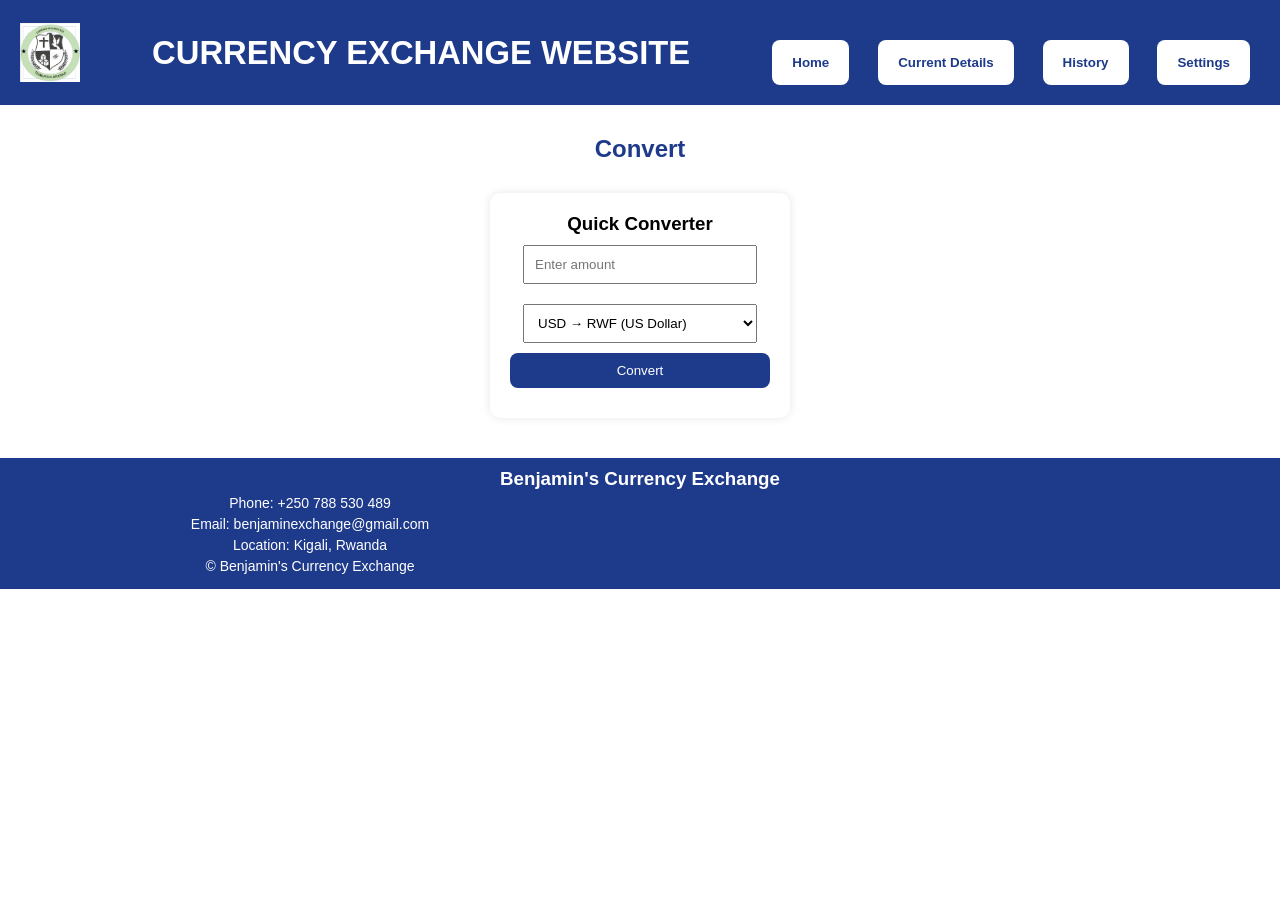
<file: CURRENCYAPP/converter.html>
<html>
    <head>
        <script src="js/script.js"></script>
        <link rel="stylesheet" href="css/style.css"></head>
    <body>
         <header class="header">
            <div class="logo">
        <img src="assets/Logo.png" control width="75" height="75">
        </div>
        <div class="title">
        <h3>CURRENCY EXCHANGE WEBSITE</h3>
        </div>
        <nav>
            <button><a href="index.html">Home</a></button>&nbsp;            
            <button><a href="details.html">Current Details</a></button>&nbsp;
            <button><a href="history.html">History</a></button>&nbsp;
            <button><a href="settings.html">Settings</a></button>
        </nav>
    </header>
<h2>Convert</h2>
        
    <div class="converter">
        <h3>Quick Converter</h3>

        <input type="number" id="amount" placeholder="Enter amount">

        <select id="currency">
           <option value="USD_RWF">USD → RWF (US Dollar)</option>
<option value="EUR_RWF">EUR → RWF (Euro)</option>
<option value="GBP_RWF">GBP → RWF (British Pound)</option>
<option value="KES_RWF">KES → RWF (Kenyan Shilling)</option>
<option value="UGX_RWF">UGX → RWF (Ugandan Shilling)</option>
<option value="TZS_RWF">TZS → RWF (Tanzanian Shilling)</option>

<option value="RWF_USD">RWF → USD</option>
<option value="RWF_EUR">RWF → EUR</option>
<option value="RWF_GBP">RWF → GBP</option>
<option value="RWF_KES">RWF → KES</option>
<option value="RWF_UGX">RWF → UGX</option>
<option value="RWF_TZS">RWF → TZS</option>

        </select>

        <button onclick="convert()">Convert</button>

        <div id="result"></div>
    </div>
        <script src="js/script.js"></script>
        <footer class="footer">

    <h3> Benjamin's Currency Exchange</h3>

    <p> Phone: +250 788 530 489</p>
    <p>Email: benjaminexchange@gmail.com</p>
    <p> Location: Kigali, Rwanda</p>
    <p>&copy Benjamin's Currency Exchange</p>
</footer>
    </body>
</html>
</file>
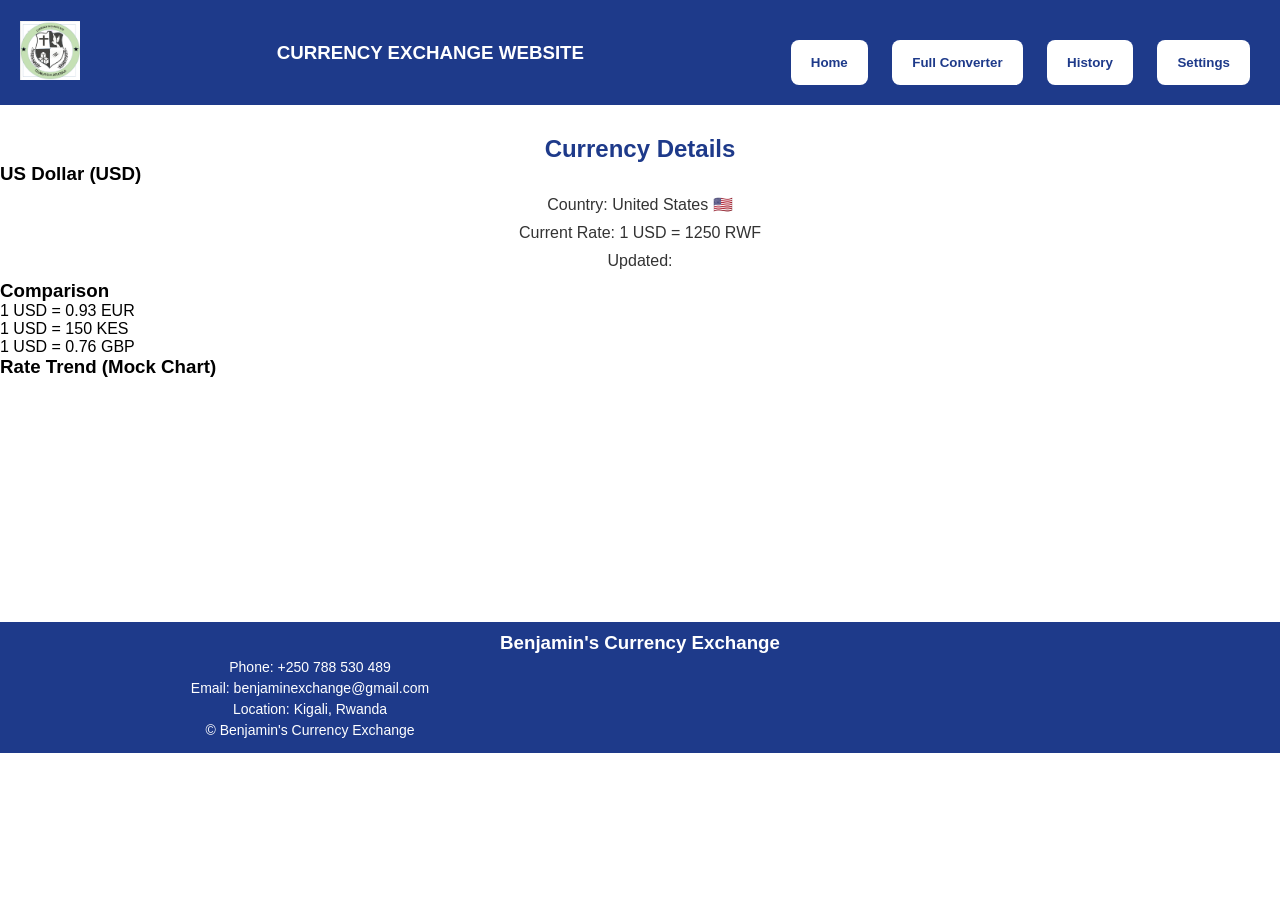
<file: CURRENCYAPP/details.html>
<!DOCTYPE html>
<html>
<head>
     <script src="js/script.js"></script>
    <title>Currency Details</title>
    <link rel="stylesheet" href="css/style.css">
</head>

<body>

<header class="header">
    

        <div class="logo">
        <img src="assets/Logo.png" control width="75" height="75">
        </div>
        <div class="tittle">
        <h3>CURRENCY EXCHANGE WEBSITE</h3>
        </div>
        
        <nav>
            <button><a href="index.html">Home</a></button>
            <button><a href="converter.html">Full Converter</a></button>
            <button><a href="history.html">History</a></button>
            <button><a href="settings.html">Settings</a></button>
        </nav>
    
</header>
<h2>Currency Details</h2>
<div class="details-container">

    <!-- Currency Info -->
    <div class="card">
        <h3>US Dollar (USD)</h3>
        <p>Country: United States 🇺🇸</p>
        <p>Current Rate: 1 USD = <span id="usdRate">1250</span> RWF</p>
        <p>Updated: <span id="time"></span></p>
    </div>

    <!-- Comparison -->
    <div class="card">
        <h3>Comparison</h3>
        <ul>
            <li>1 USD = 0.93 EUR</li>
            <li>1 USD = 150 KES</li>
            <li>1 USD = 0.76 GBP</li>
        </ul>
    </div>

    <!-- Chart -->
    <div class="card">
        <h3>Rate Trend (Mock Chart)</h3>
        <canvas id="chart" width="400" height="200"></canvas>
    </div>

</div>

<script src="js/script.js"></script>
<footer class="footer">

    <h3> Benjamin's Currency Exchange</h3>

    <p> Phone: +250 788 530 489</p>
    <p>Email: benjaminexchange@gmail.com</p>
    <p> Location: Kigali, Rwanda</p>
    <p>&copy Benjamin's Currency Exchange</p>
</footer>
</body>
</html>
</file>
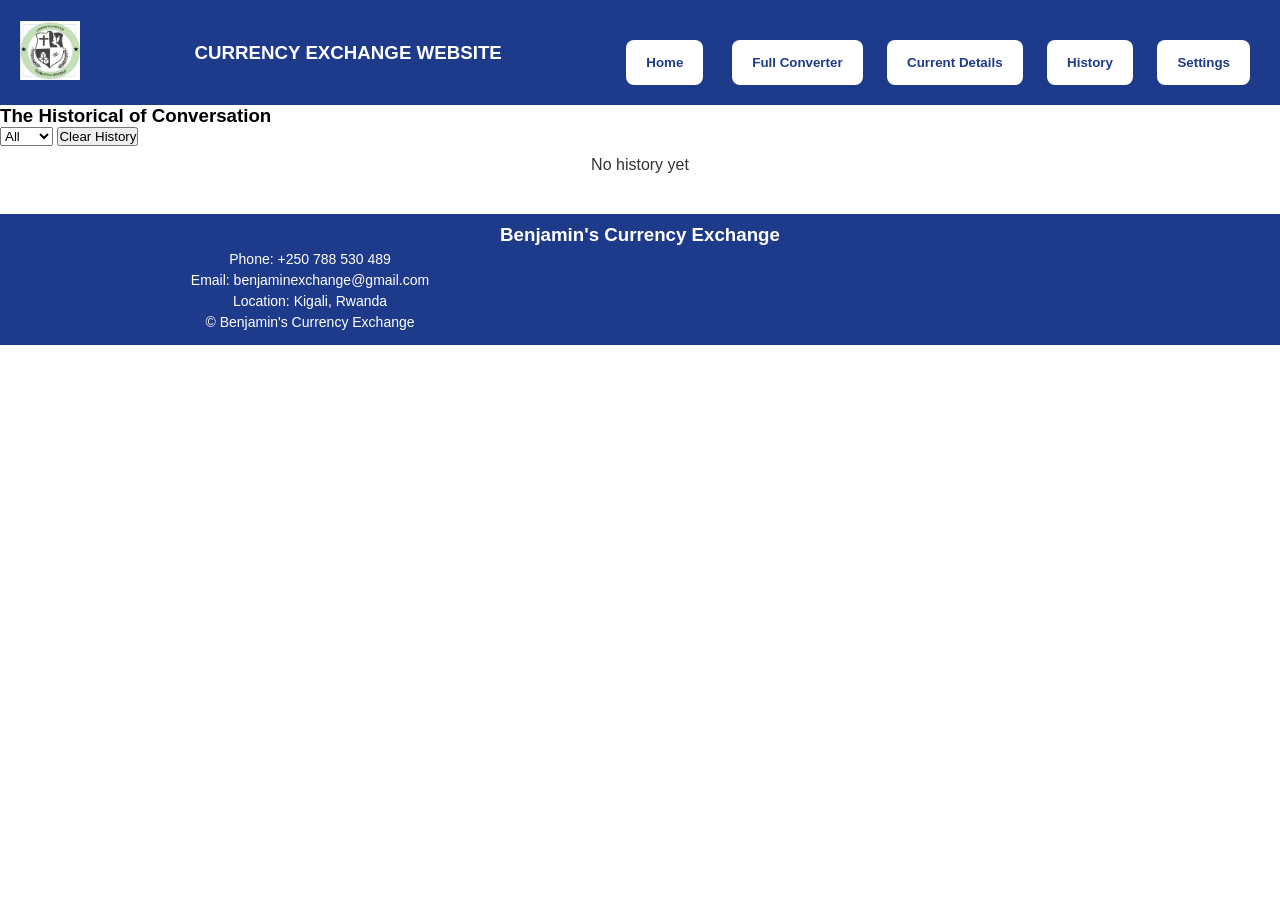
<file: CURRENCYAPP/history.html>
<!DOCTYPE html>
<html>
<head>
     <script src="js/script.js"></script>
    <title>Conversion History</title>
    <link rel="stylesheet" href="css/style.css">
   
</head>

<body>

<header class="header">
     <div class="logo">
        <img src="assets/Logo.png" control width="75" height="75">
        </div>
    <div class="tittle">
       <h3>CURRENCY EXCHANGE WEBSITE</h3>
    </div>
    <nav>
            <button><a href="index.html">Home</a></button>&nbsp;
            <button><a href="converter.html">Full Converter</a></button>
            <button><a href="details.html">Current Details</a></button>
            <button><a href="history.html" class="active">History</a></button>
            <button><a href="settings.html">Settings</a></button>
        </nav>
</header>
<h3>The Historical of Conversation</h3>
<div class="history-container">

    <!-- Filter -->
    <div class="controls">
        <select id="filter">
            <option value="ALL">All</option>
            <option value="USD">USD</option>
            <option value="EUR">EUR</option>
            <option value="RWF">RWF</option>
        </select>

        <button onclick="clearHistory()">Clear History</button>
    </div>

    <!-- History List -->
    <div id="historyList" class="history-list"></div>

</div>

<script src="js/script.js"></script>
<footer class="footer">

    <h3> Benjamin's Currency Exchange</h3>

    <p> Phone: +250 788 530 489</p>
    <p>Email: benjaminexchange@gmail.com</p>
    <p> Location: Kigali, Rwanda</p>
    <p>&copy Benjamin's Currency Exchange</p>
</footer>
</body>
</html>
</file>
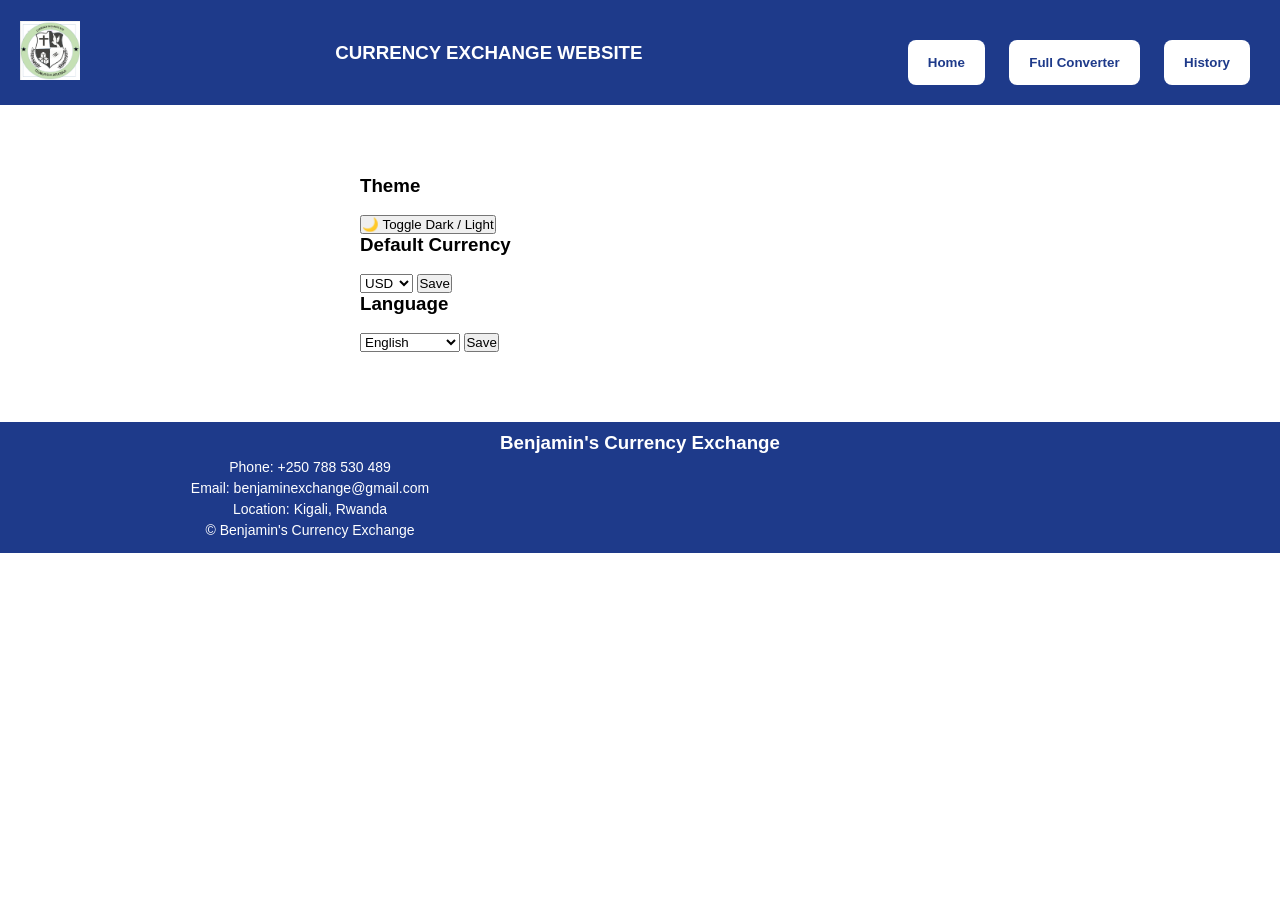
<file: CURRENCYAPP/settings.html>
<!DOCTYPE html>
<html>
<head>
    
    <title>Settings</title>
    <link rel="stylesheet" href="css/style.css">
</head>

<body>

<header class="header">
     <div class="logo">
        <img src="assets/Logo.png" control width="75" height="75">
        </div>
        <div class="tittle">
        <h3>CURRENCY EXCHANGE WEBSITE</h3>
        </div>
        
        <nav>
            <button><a href="index.html">Home</a></button>
            <button><a href="converter.html">Full Converter</a></button>
            <button><a href="history.html">History</a></button>
        
        </nav>
</header>

<div class="settings-container">

    <div class="card">
        <h3>Theme</h3><br>
        <button onclick="toggleTheme()">🌙 Toggle Dark / Light</button><br>
    </div>
    
    <div class="card">
        <h3>Default Currency</h3><br>

        <select id="defaultCurrency">
            <option value="USD">USD</option>
            <option value="EUR">EUR</option>
            <option value="GBP">GBP</option>
            <option value="RWF">RWF</option>
            <option value="KES">KES</option>
        </select>

        <button onclick="saveCurrency()">Save</button><br>
    </div>

    <div class="card">
        <h3>Language</h3><br>

        <select id="language">
            <option value="EN">English</option>
            <option value="RW">Kinyarwanda</option>
            <option value="FR">French</option>
        </select>

        <button onclick="saveLanguage()">Save</button><br>
    </div>

</div>

<script src="js/script.js"></script>
<footer class="footer">

    <h3> Benjamin's Currency Exchange</h3>

    <p> Phone: +250 788 530 489</p>
    <p>Email: benjaminexchange@gmail.com</p>
    <p> Location: Kigali, Rwanda</p>
    <p>&copy Benjamin's Currency Exchange</p>
</footer>
</body>
</html>
</file>
<file: CURRENCYAPP/css/style.css>
body {
    font-family: Arial, sans-serif;
    margin: 0;
    background: #f4f6f9;
}

/*HEADER*/
header {
    background: #1e3a8a;
    color: white;
    padding: 20px;
    text-align: center;
}
h1 {
    margin: 0;
}

nav {
    margin-top: 20px;
}

nav button {
    background: white;
    border: none;
    margin: 10px;
    padding: 15px 20px;
    border-radius: 8px;
    cursor: pointer;
    transition: 0.3s;
    text-align: right;
}

nav button a {
    text-decoration: none;
    color: #1e3a8a;
    font-weight: bold;
}

nav button:hover {
    background: #2563eb;
    transform: scale(1.05);
}

nav button:hover a {
    color: white;
}

/*TEXT*/
h2 {
    text-align: center;
    color: #1e3a8a;
    margin-top: 30px;
}

p {
    text-align: center;
    max-width: 600px;
    margin: 10px auto;
    color: #333;
}

/*CONVERTER BOX */
.converter {
    background: white;
    width: 300px;
    margin: 30px auto;
    padding: 20px;
    border-radius: 10px;
    box-shadow: 0 0 10px rgba(0,0,0,0.1);
    text-align: center;
}

.converter input,
.converter select {
    width: 90%;
    padding: 10px;
    margin: 10px 0;
}

.converter button {
    width: 100%;
    padding: 10px;
    background: #1e3a8a;
    color: white;
    border: none;
    border-radius: 8px;
    cursor: pointer;
    transition: 0.3s;
}

.converter button:hover {
    background: #2563eb;
    transform: scale(1.05);
}

#result {
    margin-top: 10px;
    font-weight: bold;
    color: #000000;
}

/*CTA*/
.cta {
    text-align: center;
    margin: 30px;
}

.cta button {
    padding: 12px 25px;
    font-size: 16px;
    background: linear-gradient(135deg, #1e3a8a, #2563eb);
    color: white;
    border: none;
    border-radius: 12px;
    cursor: pointer;
    transition: 0.3s;
    font-weight: bold;
}

.cta button:hover {
    transform: scale(1.08);
    box-shadow: 0 8px 20px rgba(0,0,0,0.3);
}

/*FOOTER*/
.footer {
    background: #1e3a8a;
    color: white;
    text-align: center;
    padding: 10px;
    margin-top: 40px;
}

.footer p {
    margin: 5px 0;
    font-size: 14px;
    color: white;
}

/*INTRO BOX (FIXED)*/
.intro-box {
    width: 50%;
    max-width: 400px;
    margin: 30px auto;
    padding: 15px;
    border: 2px solid #4CAF50;
    border-radius: 10px;
    background: #f9f9f9;
    font-family: Arial, sans-serif;
}

.intro-box legend {
    font-weight: bold;
    font-size: 18px;
    padding: 0 10px;
}

.intro-box h2 {
    text-align: center;
    color:white;
}

.intro-box p {
    line-height: 1.7;
    color:white;
    text-align: left;
}

.intro-box button {
    display: block;
    margin: 10px auto 0;
    padding: 8px 12px;
    border: none;
    background: white;
    color: white;
    border-radius: 5px;
    cursor: pointer;
}

.intro-box button:hover {
    background:#f4f6f9;
}

/*GLOBAL FIX (IMPORTANT)*/
* {
    margin: 0;
    padding: 0;
    box-sizing: border-box;
}
.currency-info {
    width: 70%;
    margin: 40px auto;
    text-align: center;
    transition: 0.3s;
}
.header {
    display: flex;
    align-items: center;
    justify-content: space-between;
    background: #1e3a8a;
    padding: 10px 20px;
}

/* TEXT stays in center */
.title {
    flex: 1;
    text-align: center;
    color: white;
    font-size: 28px;
    font-weight: bold;
}

/* LOGO goes right */
.logo img {
    width: 60px;
    height: 60px;
    object-fit: contain;
} 
.slider {
    width: 100%;
    height: 400px;
    position: relative;
    overflow: hidden;
}

.slide {
    width: 100%;
    height: 400px;
    object-fit: cover;
    position: absolute;
    top: 0;
    left: 0;

    opacity: 0;
    transition: opacity 1.5s ease-in-out;
}

.slide.active {
    opacity: 1;
}.slider {
    position: relative;
}

.intro-box {
    position: absolute;
    top: 50%;
    left: 50%;
    transform: translate(-50%, -50%);
    
    background: rgba(0, 0, 0, 0.6);
    color: white;
    padding: 25px;
    width: 50%;
    border-radius: 12px;
    text-align: center;
}
.history-item{
    background:white;
    padding:10px;
    margin:10px;
    border-radius:8px;
    box-shadow:0 0 5px rgba(0,0,0,0.1);
    color: black;
}.settings-container {
    max-width: 600px;
    margin: 50px auto;
    padding: 20px;
}

.setting-item {
    margin-bottom: 30px;
    padding: 20px;
    border: 1px solid #ddd;
    border-radius: 8px;
}

.setting-item label {
    display: block;
    font-weight: bold;
    margin-bottom: 10px;
}

.setting-item select,
.setting-item button {
    padding: 8px 15px;
    margin-right: 10px;
}
/* Light mode (default) */
body {
    background-color: #ffffff;
    color: #000000;
    transition: all 0.3s ease;
}

/* Dark mode */
body.dark-mode {
    background-color: #1a1a1a;
    color: #ffffff;
}

/* Header in dark mode */
body.dark-mode .header {
    background-color: #2d2d2d;
    color: white;
}

/* Buttons in dark mode */
body.dark-mode button {
    background-color: #444;
    color: white;
    border: 1px solid #666;
}

body.dark-mode button:hover {
    background-color: #555;
}

/* Select dropdowns in dark mode */
body.dark-mode select {
    background-color: #333;
    color: white;
    border: 1px solid #666;
}

/* Input fields in dark mode */
body.dark-mode input {
    background-color: #333;
    color: white;
    border: 1px solid #666;
}

/* History items in dark mode */
body.dark-mode .history-item {
    background-color: black;
    color:white;
}

/* Links in dark mode */
body.dark-mode a {
    color: #66ccff;
}
.dark-mode {
    background: #121212;
    color: white;
}

.dark-mode .card {
    background: #1e1e1e;
}
</file>
